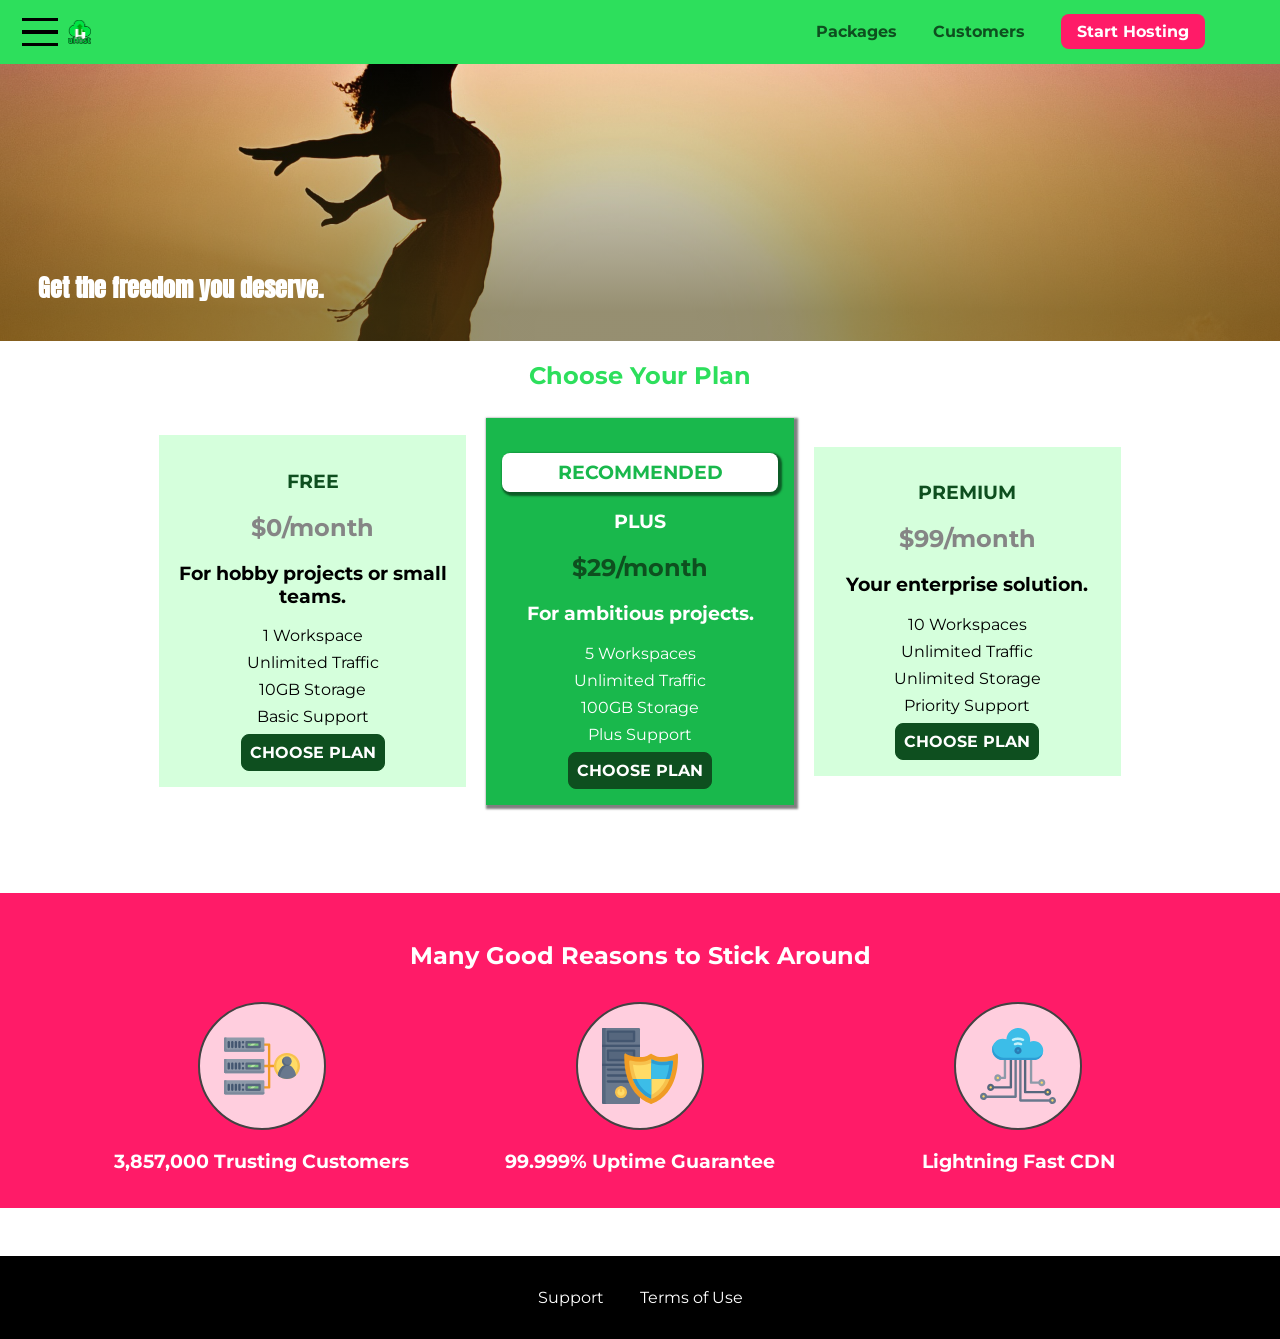
<file: 09-working-with-js-and-css/index.html>
<!DOCTYPE html>
<html lang="en">
  <head>
    <meta charset="UTF-8" />
    <meta http-equiv="X-UA-Compatible" content="ie=edge" />
    <title>uHost</title>
    <link rel="shortcut icon" href="favicon.png" />
    <link
      href="https://fonts.googleapis.com/css?family=Anton"
      rel="stylesheet"
    />
    <link
      href="https://fonts.googleapis.com/css?family=Montserrat:400,700"
      rel="stylesheet"
    />
    <link rel="stylesheet" href="shared.css" />
    <link rel="stylesheet" href="main.css" />
  </head>

  <body>
    <div class="backdrop"></div>
    <div class="modal">
      <h1 class="modal__title">Do you want to continue?</h1>
      <div class="modal__actions">
        <a href="start-hosting/index.html" class="modal__action">Yes!</a>
        <button class="modal__action modal__action--negative" type="button">
          No!
        </button>
      </div>
    </div>

    <header class="main-header">
      <div>
        <button class="toggle-button">
          <span class="toggle-button__bar"></span>
          <span class="toggle-button__bar"></span>
          <span class="toggle-button__bar"></span>
        </button>
        <a href="index.html" class="main-header__brand">
          <img
            src="images/uhost-icon.png"
            alt="uHost - Your favorite hosting company"
          />
        </a>
      </div>
      <nav class="main-nav">
        <ul class="main-nav__items">
          <li class="main-nav__item">
            <a href="packages/index.html">Packages</a>
          </li>
          <li class="main-nav__item">
            <a href="customers/index.html">Customers</a>
          </li>
          <li class="main-nav__item main-nav__item--cta">
            <a href="start-hosting/index.html">Start Hosting</a>
          </li>
        </ul>
      </nav>
    </header>
    <nav class="mobile-nav">
      <ul class="mobile-nav__items">
        <li class="mobile-nav__item">
          <a href="packages/index.html">Packages</a>
        </li>
        <li class="mobile-nav__item">
          <a href="customers/index.html">Customers</a>
        </li>
        <li class="mobile-nav__item mobile-nav__item--cta">
          <a href="start-hosting/index.html">Start Hosting</a>
        </li>
      </ul>
    </nav>
    <main>
      <section id="product-overview">
        <h1>Get the freedom you deserve.</h1>
      </section>
      <section id="plans">
        <h1 class="section-title">Choose Your Plan</h1>
        <div class="plan__list">
          <article class="plan">
            <h1 class="plan__title">FREE</h1>
            <h2 class="plan__price">$0/month</h2>
            <h3>For hobby projects or small teams.</h3>
            <ul class="plan__features">
              <li class="plan__feature">1 Workspace</li>
              <li class="plan__feature">Unlimited Traffic</li>
              <li class="plan__feature">10GB Storage</li>
              <li class="plan__feature">Basic Support</li>
            </ul>
            <div>
              <button class="button">CHOOSE PLAN</button>
            </div>
          </article>
          <article class="plan plan--highlighted">
            <h1 class="plan__annotation">RECOMMENDED</h1>
            <h1 class="plan__title">PLUS</h1>
            <h2 class="plan__price">$29/month</h2>
            <h3>For ambitious projects.</h3>
            <ul class="plan__features">
              <li class="plan__feature">5 Workspaces</li>
              <li class="plan__feature">Unlimited Traffic</li>
              <li class="plan__feature">100GB Storage</li>
              <li class="plan__feature">Plus Support</li>
            </ul>
            <div>
              <button class="button">CHOOSE PLAN</button>
            </div>
          </article>
          <article class="plan">
            <h1 class="plan__title">PREMIUM</h1>
            <h2 class="plan__price">$99/month</h2>
            <h3>Your enterprise solution.</h3>
            <ul class="plan__features">
              <li class="plan__feature">10 Workspaces</li>
              <li class="plan__feature">Unlimited Traffic</li>
              <li class="plan__feature">Unlimited Storage</li>
              <li class="plan__feature">Priority Support</li>
            </ul>
            <div>
              <button class="button">CHOOSE PLAN</button>
            </div>
          </article>
        </div>
      </section>
      <section id="key-features">
        <h1 class="section-title">Many Good Reasons to Stick Around</h1>
        <ul class="key-feature__list">
          <li class="key-feature">
            <div class="key-feature__image">
              <svg viewBox="0 0 512 512">
                <path
                  style="fill: #f09b24"
                  d="M344,248h-32V112c0-4.418-3.582-8-8-8h-40c-4.418,0-8,3.582-8,8s3.582,8,8,8h32v128h-32  c-4.418,0-8,3.582-8,8s3.582,8,8,8h32v128h-32c-4.418,0-8,3.582-8,8s3.582,8,8,8h40c4.418,0,8-3.582,8-8V264h32c4.418,0,8-3.582,8-8  S348.418,248,344,248z"
                />
                <path
                  style="fill: #8e9aa9"
                  d="M264,64H8c-4.418,0-8,3.582-8,8v80c0,4.418,3.582,8,8,8h256c4.418,0,8-3.582,8-8V72  C272,67.582,268.418,64,264,64z"
                />
                <path
                  style="fill: #7c899b"
                  d="M24,144c-4.418,0-8-3.582-8-8V64H8c-4.418,0-8,3.582-8,8v80c0,4.418,3.582,8,8,8h256  c4.418,0,8-3.582,8-8v-8H24z"
                />
                <rect
                  x="152"
                  y="96"
                  style="fill: #b8e3a8"
                  width="88"
                  height="32"
                />
                <g>
                  <polygon
                    style="fill: #7ec97d"
                    points="152,96 152,128 166,128 198,96  "
                  />
                  <polygon
                    style="fill: #7ec97d"
                    points="220,96 188,128 240,128 240,96  "
                  />
                </g>
                <path
                  style="fill: #56677e"
                  d="M240,136h-88c-4.418,0-8-3.582-8-8V96c0-4.418,3.582-8,8-8h88c4.418,0,8,3.582,8,8v32  C248,132.418,244.418,136,240,136z M160,120h72v-16h-72V120z"
                />
                <g>
                  <path
                    style="fill: #435670"
                    d="M32,136c-4.418,0-8-3.582-8-8V96c0-4.418,3.582-8,8-8s8,3.582,8,8v32C40,132.418,36.418,136,32,136z   "
                  />
                  <path
                    style="fill: #435670"
                    d="M56,136c-4.418,0-8-3.582-8-8V96c0-4.418,3.582-8,8-8s8,3.582,8,8v32C64,132.418,60.418,136,56,136z   "
                  />
                  <path
                    style="fill: #435670"
                    d="M80,136c-4.418,0-8-3.582-8-8V96c0-4.418,3.582-8,8-8s8,3.582,8,8v32C88,132.418,84.418,136,80,136z   "
                  />
                  <path
                    style="fill: #435670"
                    d="M104,136c-4.418,0-8-3.582-8-8V96c0-4.418,3.582-8,8-8s8,3.582,8,8v32   C112,132.418,108.418,136,104,136z"
                  />
                  <path
                    style="fill: #435670"
                    d="M128,105c-4.418,0-8-3.582-8-8v-1c0-4.418,3.582-8,8-8s8,3.582,8,8v1   C136,101.418,132.418,105,128,105z"
                  />
                  <path
                    style="fill: #435670"
                    d="M128,136c-4.418,0-8-3.582-8-8v-1c0-4.418,3.582-8,8-8s8,3.582,8,8v1   C136,132.418,132.418,136,128,136z"
                  />
                </g>
                <path
                  style="fill: #8e9aa9"
                  d="M264,208H8c-4.418,0-8,3.582-8,8v80c0,4.418,3.582,8,8,8h256c4.418,0,8-3.582,8-8v-80  C272,211.582,268.418,208,264,208z"
                />
                <path
                  style="fill: #7c899b"
                  d="M24,288c-4.418,0-8-3.582-8-8v-72H8c-4.418,0-8,3.582-8,8v80c0,4.418,3.582,8,8,8h256  c4.418,0,8-3.582,8-8v-8H24z"
                />
                <rect
                  x="152"
                  y="240"
                  style="fill: #b8e3a8"
                  width="88"
                  height="32"
                />
                <g>
                  <polygon
                    style="fill: #7ec97d"
                    points="152,240 152,272 166,272 198,240  "
                  />
                  <polygon
                    style="fill: #7ec97d"
                    points="220,240 188,272 240,272 240,240  "
                  />
                </g>
                <path
                  style="fill: #56677e"
                  d="M240,280h-88c-4.418,0-8-3.582-8-8v-32c0-4.418,3.582-8,8-8h88c4.418,0,8,3.582,8,8v32  C248,276.418,244.418,280,240,280z M160,264h72v-16h-72V264z"
                />
                <g>
                  <path
                    style="fill: #435670"
                    d="M32,280c-4.418,0-8-3.582-8-8v-32c0-4.418,3.582-8,8-8s8,3.582,8,8v32C40,276.418,36.418,280,32,280   z"
                  />
                  <path
                    style="fill: #435670"
                    d="M56,280c-4.418,0-8-3.582-8-8v-32c0-4.418,3.582-8,8-8s8,3.582,8,8v32C64,276.418,60.418,280,56,280   z"
                  />
                  <path
                    style="fill: #435670"
                    d="M80,280c-4.418,0-8-3.582-8-8v-32c0-4.418,3.582-8,8-8s8,3.582,8,8v32C88,276.418,84.418,280,80,280   z"
                  />
                  <path
                    style="fill: #435670"
                    d="M104,280c-4.418,0-8-3.582-8-8v-32c0-4.418,3.582-8,8-8s8,3.582,8,8v32   C112,276.418,108.418,280,104,280z"
                  />
                  <path
                    style="fill: #435670"
                    d="M128,249c-4.418,0-8-3.582-8-8v-1c0-4.418,3.582-8,8-8s8,3.582,8,8v1   C136,245.418,132.418,249,128,249z"
                  />
                  <path
                    style="fill: #435670"
                    d="M128,280c-4.418,0-8-3.582-8-8v-1c0-4.418,3.582-8,8-8s8,3.582,8,8v1   C136,276.418,132.418,280,128,280z"
                  />
                </g>
                <path
                  style="fill: #8e9aa9"
                  d="M264,352H8c-4.418,0-8,3.582-8,8v80c0,4.418,3.582,8,8,8h256c4.418,0,8-3.582,8-8v-80  C272,355.582,268.418,352,264,352z"
                />
                <path
                  style="fill: #7c899b"
                  d="M24,432c-4.418,0-8-3.582-8-8v-72H8c-4.418,0-8,3.582-8,8v80c0,4.418,3.582,8,8,8h256  c4.418,0,8-3.582,8-8v-8H24z"
                />
                <rect
                  x="152"
                  y="384"
                  style="fill: #b8e3a8"
                  width="88"
                  height="32"
                />
                <g>
                  <polygon
                    style="fill: #7ec97d"
                    points="152,384 152,416 166,416 198,384  "
                  />
                  <polygon
                    style="fill: #7ec97d"
                    points="220,384 188,416 240,416 240,384  "
                  />
                </g>
                <path
                  style="fill: #56677e"
                  d="M240,424h-88c-4.418,0-8-3.582-8-8v-32c0-4.418,3.582-8,8-8h88c4.418,0,8,3.582,8,8v32  C248,420.418,244.418,424,240,424z M160,408h72v-16h-72V408z"
                />
                <g>
                  <path
                    style="fill: #435670"
                    d="M32,424c-4.418,0-8-3.582-8-8v-32c0-4.418,3.582-8,8-8s8,3.582,8,8v32C40,420.418,36.418,424,32,424   z"
                  />
                  <path
                    style="fill: #435670"
                    d="M56,424c-4.418,0-8-3.582-8-8v-32c0-4.418,3.582-8,8-8s8,3.582,8,8v32C64,420.418,60.418,424,56,424   z"
                  />
                  <path
                    style="fill: #435670"
                    d="M80,424c-4.418,0-8-3.582-8-8v-32c0-4.418,3.582-8,8-8s8,3.582,8,8v32C88,420.418,84.418,424,80,424   z"
                  />
                  <path
                    style="fill: #435670"
                    d="M104,424c-4.418,0-8-3.582-8-8v-32c0-4.418,3.582-8,8-8s8,3.582,8,8v32   C112,420.418,108.418,424,104,424z"
                  />
                  <path
                    style="fill: #435670"
                    d="M128,393c-4.418,0-8-3.582-8-8v-1c0-4.418,3.582-8,8-8s8,3.582,8,8v1   C136,389.418,132.418,393,128,393z"
                  />
                  <path
                    style="fill: #435670"
                    d="M128,424c-4.418,0-8-3.582-8-8v-1c0-4.418,3.582-8,8-8s8,3.582,8,8v1   C136,420.418,132.418,424,128,424z"
                  />
                </g>
                <path
                  style="fill: #f7c14d"
                  d="M424,168c-48.523,0-88,39.477-88,88s39.477,88,88,88s88-39.477,88-88S472.523,168,424,168z"
                />
                <path
                  style="fill: #ffdb66"
                  d="M424,184c-39.701,0-72,32.299-72,72s32.299,72,72,72s72-32.299,72-72S463.701,184,424,184z"
                />
                <path
                  style="fill: #69788d"
                  d="M484.893,314.16C476.393,274.588,451.922,248,424,248s-52.393,26.588-60.893,66.16  c-0.605,2.82,0.354,5.749,2.511,7.664C381.731,336.124,402.465,344,424,344s42.269-7.876,58.381-22.176  C484.539,319.909,485.498,316.98,484.893,314.16z"
                />
                <path
                  style="fill: #56677e"
                  d="M434.053,249.171C430.768,248.403,427.411,248,424,248c-27.922,0-52.393,26.588-60.893,66.16  c-0.605,2.82,0.354,5.749,2.511,7.664c3.383,3.002,6.979,5.703,10.734,8.125C384.904,286.243,407.373,255.378,434.053,249.171z"
                />
                <path
                  style="fill: #69788d"
                  d="M424,192c-17.645,0-32,14.355-32,32s14.355,32,32,32s32-14.355,32-32S441.645,192,424,192z"
                />
                <path
                  style="fill: #56677e"
                  d="M432,248c-17.645,0-32-14.355-32-32c0-6.783,2.128-13.076,5.742-18.258  C397.444,203.53,392,213.138,392,224c0,17.645,14.355,32,32,32c10.862,0,20.471-5.444,26.258-13.742  C445.076,245.872,438.783,248,432,248z"
                />
              </svg>
            </div>
            <p class="key-feature__description">3,857,000 Trusting Customers</p>
          </li>
          <li class="key-feature">
            <div class="key-feature__image">
              <svg viewBox="0 0 512 512">
                <path
                  style="fill: #69788d"
                  d="M248,0H8C3.582,0,0,3.582,0,8v496c0,4.418,3.582,8,8,8h240c4.418,0,8-3.582,8-8V8  C256,3.582,252.418,0,248,0z"
                />
                <path
                  style="fill: #56677e"
                  d="M24,504V8c0-4.418,3.582-8,8-8H8C3.582,0,0,3.582,0,8v496c0,4.418,3.582,8,8,8h24  C27.582,512,24,508.418,24,504z"
                />
                <g>
                  <rect
                    x="0"
                    y="112"
                    style="fill: #435670"
                    width="256"
                    height="16"
                  />
                  <rect
                    x="0"
                    y="240"
                    style="fill: #435670"
                    width="256"
                    height="16"
                  />
                </g>
                <path
                  style="fill: #f7c14d"
                  d="M128,392c-22.056,0-40,17.944-40,40s17.944,40,40,40s40-17.944,40-40S150.056,392,128,392z"
                />
                <path
                  style="fill: #ffdb66"
                  d="M128,408c-13.233,0-24,10.767-24,24s10.767,24,24,24s24-10.767,24-24S141.233,408,128,408z"
                />
                <path
                  style="fill: #f7c14d"
                  d="M128,392c-2.739,0-5.414,0.278-8,0.805V424c0,4.418,3.582,8,8,8c4.418,0,8-3.582,8-8v-31.195  C133.414,392.278,130.739,392,128,392z"
                />
                <g>
                  <path
                    style="fill: #435670"
                    d="M216,288H40c-4.418,0-8-3.582-8-8s3.582-8,8-8h176c4.418,0,8,3.582,8,8S220.418,288,216,288z"
                  />
                  <path
                    style="fill: #435670"
                    d="M216,328H40c-4.418,0-8-3.582-8-8s3.582-8,8-8h176c4.418,0,8,3.582,8,8S220.418,328,216,328z"
                  />
                  <path
                    style="fill: #435670"
                    d="M216,368H40c-4.418,0-8-3.582-8-8s3.582-8,8-8h176c4.418,0,8,3.582,8,8S220.418,368,216,368z"
                  />
                  <path
                    style="fill: #435670"
                    d="M216,16H40c-4.418,0-8,3.582-8,8v64c0,4.418,3.582,8,8,8h176c4.418,0,8-3.582,8-8V24   C224,19.582,220.418,16,216,16z"
                  />
                </g>
                <rect
                  x="48"
                  y="32"
                  style="fill: #56677e"
                  width="160"
                  height="48"
                />
                <path
                  style="fill: #435670"
                  d="M216,144H40c-4.418,0-8,3.582-8,8v64c0,4.418,3.582,8,8,8h176c4.418,0,8-3.582,8-8v-64  C224,147.582,220.418,144,216,144z"
                />
                <rect
                  x="48"
                  y="160"
                  style="fill: #56677e"
                  width="160"
                  height="48"
                />
                <path
                  style="fill: #f09b24"
                  d="M511.747,180.237c-0.194-6.537-8.107-10.107-13.135-5.894c-5.6,4.693-42.904,21.282-98.514,21.282  c-33.45,0-64.625-20.999-64.929-21.206c-2.9-1.991-6.764-1.85-9.512,0.346c-2.677,2.135-27.201,20.86-63.793,20.86  c-55.607,0-92.914-16.589-98.515-21.282c-5.028-4.211-12.941-0.645-13.135,5.894c-1.634,54.834,4.655,105.941,18.693,151.903  c12.096,39.604,29.759,74.047,52.497,102.373c27.538,34.304,62.743,59.882,104.66,76.045c3.069,1.918,6.757,1.921,9.83,0  c41.917-16.163,77.122-41.741,104.66-76.045c22.738-28.326,40.401-62.77,52.497-102.373  C507.092,286.179,513.381,235.071,511.747,180.237z"
                />
                <path
                  style="fill: #f7c14d"
                  d="M476.21,221.226c-1.953-1.631-4.568-2.235-7.036-1.628c-21.686,5.327-44.926,8.028-69.075,8.028  c-25.926,0-49.633-8.975-64.955-16.504c-2.307-1.134-5.016-1.091-7.284,0.116c-14.059,7.477-36.919,16.388-65.994,16.388  c-24.153,0-47.394-2.701-69.075-8.028c-5.155-1.268-10.221,2.966-9.894,8.261c2.077,33.693,7.668,65.635,16.616,94.935  c22.774,74.565,66.139,126.334,128.888,153.868c2.032,0.891,4.397,0.891,6.43,0c61.777-27.107,104.716-78.876,127.62-153.868  c8.948-29.3,14.539-61.241,16.616-94.935C479.224,225.319,478.163,222.856,476.21,221.226z"
                />
                <path
                  style="fill: #ffdb66"
                  d="M331.609,451.727c-52.604-25.289-89.304-70.987-109.144-135.944  c-6.532-21.39-11.162-44.336-13.82-68.447c17.133,2.852,34.952,4.291,53.22,4.291c29.394,0,53.376-7.793,69.978-15.561  c17.44,7.736,41.656,15.561,68.256,15.561c18.267,0,36.085-1.439,53.219-4.291c-2.659,24.112-7.288,47.06-13.82,68.448  C419.545,381.108,383.27,426.805,331.609,451.727z"
                />
                <g>
                  <path
                    style="fill: #2c9dd4"
                    d="M479.066,227.858c0.157-2.539-0.903-5.002-2.856-6.633s-4.568-2.235-7.036-1.628   c-21.686,5.327-44.926,8.028-69.075,8.028c-25.926,0-49.633-8.975-64.955-16.504c-1.057-0.52-2.2-0.78-3.345-0.806l-0.072,133.351   h123.601c2.556-6.746,4.933-13.702,7.123-20.874C471.398,293.493,476.989,261.552,479.066,227.858z"
                  />
                  <path
                    style="fill: #2c9dd4"
                    d="M206.658,343.667c24.153,63.42,65.028,108.108,121.743,132.995c1.031,0.452,2.147,0.673,3.263,0.666   l0.063-133.661H206.658z"
                  />
                </g>
                <g>
                  <path
                    style="fill: #3cbde8"
                    d="M439.497,315.783c6.532-21.389,11.161-44.336,13.82-68.448c-17.134,2.852-34.952,4.291-53.219,4.291   c-26.6,0-50.815-7.824-68.256-15.561l-0.116,107.601h97.758C433.179,334.807,436.524,325.518,439.497,315.783z"
                  />
                  <path
                    style="fill: #3cbde8"
                    d="M232.523,343.667c21.144,50.298,54.363,86.56,99.087,108.06l0.117-108.06H232.523z"
                  />
                </g>
              </svg>
            </div>
            <p class="key-feature__description">99.999% Uptime Guarantee</p>
          </li>
          <li class="key-feature">
            <div class="key-feature__image">
              <svg viewBox="0 0 512 512">
                <path
                  style="fill: #8e9aa9"
                  d="M168,200c-4.418,0-8,3.582-8,8v120h-17.376c-3.302-9.311-12.194-16-22.624-16  c-13.234,0-24,10.767-24,24s10.766,24,24,24c10.429,0,19.321-6.689,22.624-16H168c4.418,0,8-3.582,8-8V208  C176,203.582,172.418,200,168,200z"
                />
                <path
                  style="fill: #ffdb66"
                  d="M120,328c-4.411,0-8,3.589-8,8s3.589,8,8,8s8-3.589,8-8S124.411,328,120,328z"
                />
                <path
                  style="fill: #56677e"
                  d="M208,200c-4.418,0-8,3.582-8,8v184H94.624C91.322,382.689,82.43,376,72,376  c-13.234,0-24,10.767-24,24s10.766,24,24,24c10.429,0,19.321-6.689,22.624-16H208c4.418,0,8-3.582,8-8V208  C216,203.582,212.418,200,208,200z"
                />
                <path
                  style="fill: #ffdb66"
                  d="M72,392c-4.411,0-8,3.589-8,8s3.589,8,8,8s8-3.589,8-8S76.411,392,72,392z"
                />
                <path
                  style="fill: #69788d"
                  d="M240,208c-4.418,0-8,3.582-8,8v239H47.24c-2.671-10.34-12.078-18-23.24-18c-13.234,0-24,10.767-24,24  s10.766,24,24,24c9.666,0,18.009-5.747,21.809-14H240c4.418,0,8-3.582,8-8V216C248,211.582,244.418,208,240,208z"
                />
                <path
                  style="fill: #ffdb66"
                  d="M24,453c-4.411,0-8,3.589-8,8s3.589,8,8,8s8-3.589,8-8S28.411,453,24,453z"
                />
                <path
                  style="fill: #69788d"
                  d="M488,464c-10.429,0-19.321,6.689-22.624,16H280V208c0-4.418-3.582-8-8-8s-8,3.582-8,8v280  c0,4.418,3.582,8,8,8h193.376c3.302,9.311,12.194,16,22.624,16c13.234,0,24-10.767,24-24S501.234,464,488,464z"
                />
                <path
                  style="fill: #ffdb66"
                  d="M488,480c-4.411,0-8,3.589-8,8s3.589,8,8,8s8-3.589,8-8S492.411,480,488,480z"
                />
                <path
                  style="fill: #56677e"
                  d="M456,408c-10.429,0-19.321,6.689-22.624,16H312V208c0-4.418-3.582-8-8-8s-8,3.582-8,8v224  c0,4.418,3.582,8,8,8h129.376c3.302,9.311,12.194,16,22.624,16c13.234,0,24-10.767,24-24S469.234,408,456,408z"
                />
                <path
                  style="fill: #ffdb66"
                  d="M456,424c-4.411,0-8,3.589-8,8s3.589,8,8,8s8-3.589,8-8S460.411,424,456,424z"
                />
                <path
                  style="fill: #8e9aa9"
                  d="M416,344c-10.429,0-19.321,6.689-22.624,16H352V208c0-4.418-3.582-8-8-8s-8,3.582-8,8v160  c0,4.418,3.582,8,8,8h49.376c3.302,9.311,12.194,16,22.624,16c13.234,0,24-10.767,24-24S429.234,344,416,344z"
                />
                <path
                  style="fill: #ffdb66"
                  d="M416,360c-4.411,0-8,3.589-8,8s3.589,8,8,8s8-3.589,8-8S420.411,360,416,360z"
                />
                <path
                  style="fill: #3cbde8"
                  d="M362,88c-8.741,0-17.231,1.751-25.06,5.085C337.646,88.797,338,84.43,338,80  c0-44.112-35.888-80-80-80c-42.823,0-77.895,33.816-79.909,76.149C170.393,73.415,162.244,72,154,72c-39.701,0-72,32.299-72,72  s32.299,72,72,72h208c35.29,0,64-28.71,64-64S397.29,88,362,88z"
                />
                <path
                  style="fill: #2c9dd4"
                  d="M368,200H160c-39.701,0-72-32.299-72-72c0-5.863,0.721-11.559,2.05-17.019  C84.918,120.88,82,132.102,82,144c0,39.701,32.299,72,72,72h208c30.389,0,55.88-21.296,62.379-49.743  C413.565,186.327,392.352,200,368,200z"
                />
                <path
                  style="fill: #2a7db5"
                  d="M256,128c-13.234,0-24,10.767-24,24s10.766,24,24,24c13.233,0,24-10.767,24-24S269.233,128,256,128z"
                />
                <path
                  style="fill: #2c9dd4"
                  d="M256,144c-4.411,0-8,3.589-8,8s3.589,8,8,8c4.411,0,8-3.589,8-8S260.411,144,256,144z"
                />
                <g>
                  <path
                    style="fill: #c5f1fa"
                    d="M221.755,87.695c-2.994,0-5.864-1.688-7.233-4.572c-1.894-3.991-0.194-8.763,3.798-10.657   C230.157,66.849,242.834,64,256,64c13.166,0,25.844,2.849,37.68,8.466c3.992,1.895,5.692,6.666,3.798,10.657   s-6.666,5.692-10.657,3.798C277.144,82.328,266.774,80,256,80c-10.774,0-21.144,2.328-30.821,6.921   C224.072,87.446,222.904,87.695,221.755,87.695z"
                  />
                  <path
                    style="fill: #c5f1fa"
                    d="M276.545,116.618c-1.148,0-2.316-0.249-3.424-0.774C267.745,113.293,261.985,112,256,112   c-5.985,0-11.745,1.293-17.121,3.844c-3.991,1.895-8.763,0.192-10.657-3.798c-1.894-3.992-0.193-8.764,3.798-10.657   C239.557,97.813,247.625,96,256,96c8.376,0,16.444,1.813,23.98,5.389c3.991,1.894,5.692,6.665,3.798,10.657   C282.41,114.93,279.539,116.618,276.545,116.618z"
                  />
                </g>
              </svg>
            </div>
            <p class="key-feature__description">Lightning Fast CDN</p>
          </li>
        </ul>
      </section>
    </main>
    <footer class="main-footer">
      <nav>
        <ul class="main-footer__links">
          <li class="main-footer__link">
            <a href="#">Support</a>
          </li>
          <li class="main-footer__link">
            <a href="#">Terms of Use</a>
          </li>
        </ul>
      </nav>
    </footer>
    <script src="shared.js"></script>
  </body>
</html>
</file>
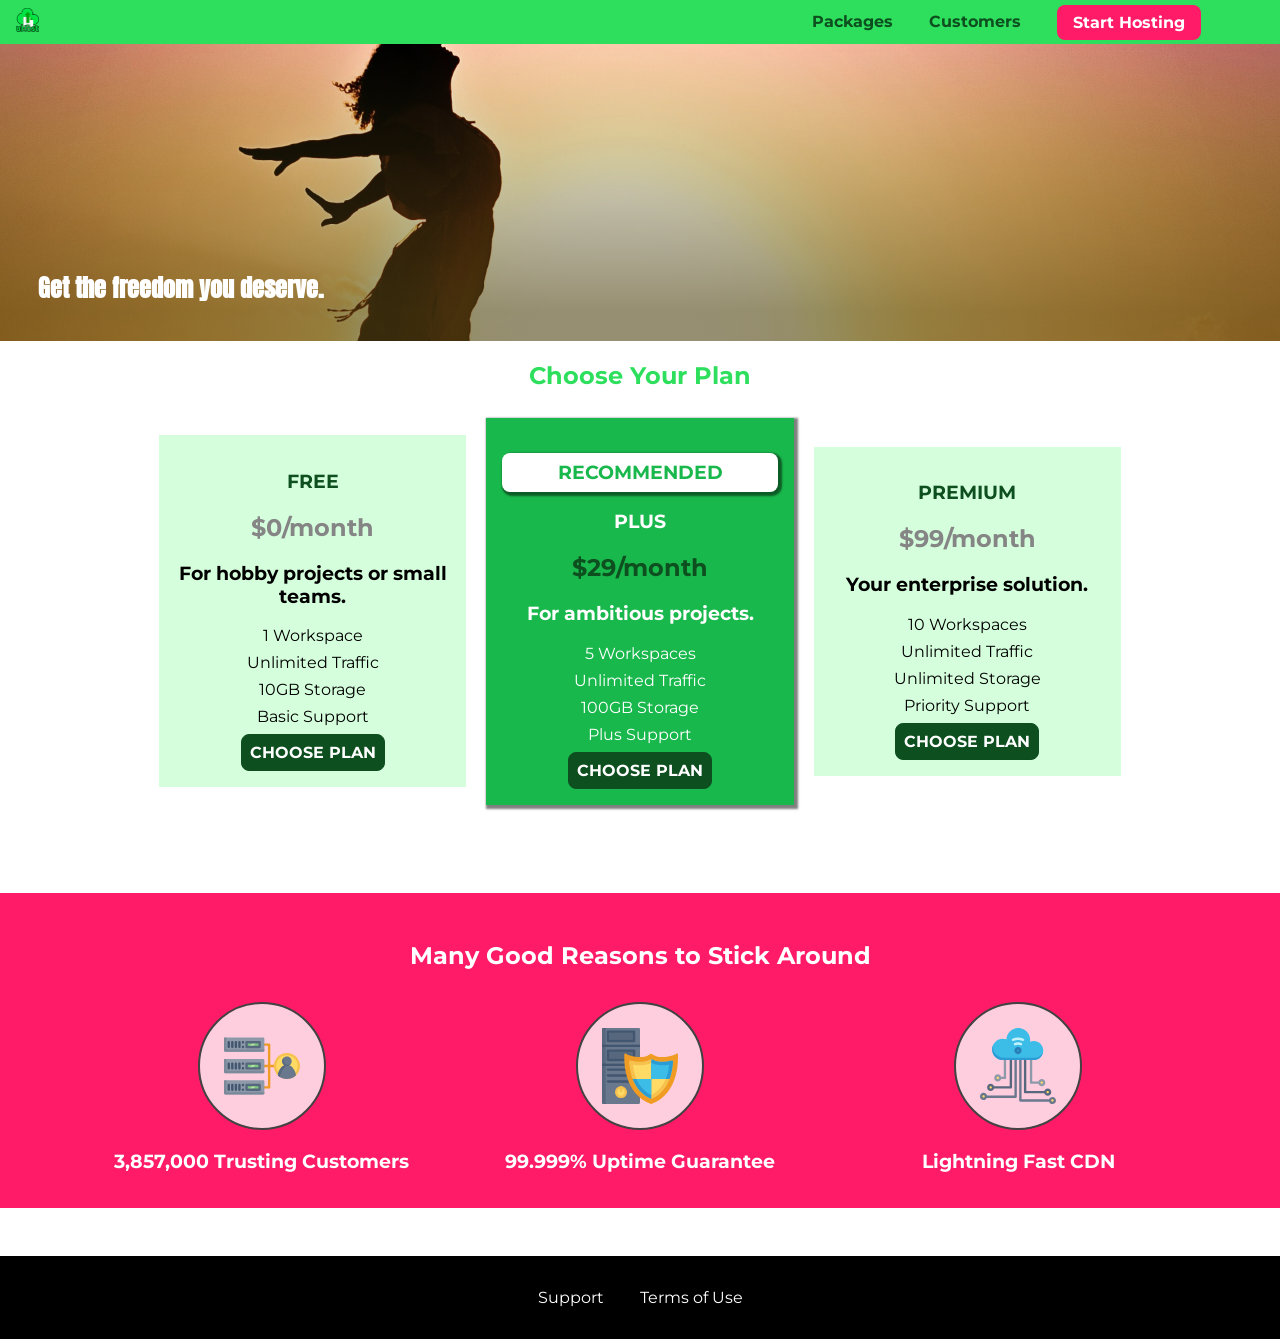
<file: css-and-js-01-adding-a-modal-starting-code/index.html>
<!DOCTYPE html>
<html lang="en">
  <head>
    <meta charset="UTF-8" />
    <meta http-equiv="X-UA-Compatible" content="ie=edge" />
    <title>uHost</title>
    <link rel="shortcut icon" href="favicon.png" />
    <link
      href="https://fonts.googleapis.com/css?family=Anton"
      rel="stylesheet"
    />
    <link
      href="https://fonts.googleapis.com/css?family=Montserrat:400,700"
      rel="stylesheet"
    />
    <link rel="stylesheet" href="shared.css" />
    <link rel="stylesheet" href="main.css" />
  </head>

  <body>
    <div class="backdrop"></div>
    <div class="modal">
      <h1 class="modal__title">Do you want to continue?</h1>
      <div class="modal__actions">
        <a href="start-hosting/index.html" class="modal__action">Yes!</a>
        <button class="modal__action modal__action--negative" type="button">
          No!
        </button>
      </div>
    </div>

    <header class="main-header">
      <div>
        <a href="index.html" class="main-header__brand">
          <img
            src="images/uhost-icon.png"
            alt="uHost - Your favorite hosting company"
          />
        </a>
      </div>
      <nav class="main-nav">
        <ul class="main-nav__items">
          <li class="main-nav__item">
            <a href="packages/index.html">Packages</a>
          </li>
          <li class="main-nav__item">
            <a href="customers/index.html">Customers</a>
          </li>
          <li class="main-nav__item main-nav__item--cta">
            <a href="start-hosting/index.html">Start Hosting</a>
          </li>
        </ul>
      </nav>
    </header>
    <main>
      <section id="product-overview">
        <h1>Get the freedom you deserve.</h1>
      </section>
      <section id="plans">
        <h1 class="section-title">Choose Your Plan</h1>
        <div class="plan__list">
          <article class="plan">
            <h1 class="plan__title">FREE</h1>
            <h2 class="plan__price">$0/month</h2>
            <h3>For hobby projects or small teams.</h3>
            <ul class="plan__features">
              <li class="plan__feature">1 Workspace</li>
              <li class="plan__feature">Unlimited Traffic</li>
              <li class="plan__feature">10GB Storage</li>
              <li class="plan__feature">Basic Support</li>
            </ul>
            <div>
              <button class="button">CHOOSE PLAN</button>
            </div>
          </article>
          <article class="plan plan--highlighted">
            <h1 class="plan__annotation">RECOMMENDED</h1>
            <h1 class="plan__title">PLUS</h1>
            <h2 class="plan__price">$29/month</h2>
            <h3>For ambitious projects.</h3>
            <ul class="plan__features">
              <li class="plan__feature">5 Workspaces</li>
              <li class="plan__feature">Unlimited Traffic</li>
              <li class="plan__feature">100GB Storage</li>
              <li class="plan__feature">Plus Support</li>
            </ul>
            <div>
              <button class="button">CHOOSE PLAN</button>
            </div>
          </article>
          <article class="plan">
            <h1 class="plan__title">PREMIUM</h1>
            <h2 class="plan__price">$99/month</h2>
            <h3>Your enterprise solution.</h3>
            <ul class="plan__features">
              <li class="plan__feature">10 Workspaces</li>
              <li class="plan__feature">Unlimited Traffic</li>
              <li class="plan__feature">Unlimited Storage</li>
              <li class="plan__feature">Priority Support</li>
            </ul>
            <div>
              <button class="button">CHOOSE PLAN</button>
            </div>
          </article>
        </div>
      </section>
      <section id="key-features">
        <h1 class="section-title">Many Good Reasons to Stick Around</h1>
        <ul class="key-feature__list">
          <li class="key-feature">
            <div class="key-feature__image">
              <svg viewBox="0 0 512 512">
                <path
                  style="fill: #f09b24"
                  d="M344,248h-32V112c0-4.418-3.582-8-8-8h-40c-4.418,0-8,3.582-8,8s3.582,8,8,8h32v128h-32  c-4.418,0-8,3.582-8,8s3.582,8,8,8h32v128h-32c-4.418,0-8,3.582-8,8s3.582,8,8,8h40c4.418,0,8-3.582,8-8V264h32c4.418,0,8-3.582,8-8  S348.418,248,344,248z"
                />
                <path
                  style="fill: #8e9aa9"
                  d="M264,64H8c-4.418,0-8,3.582-8,8v80c0,4.418,3.582,8,8,8h256c4.418,0,8-3.582,8-8V72  C272,67.582,268.418,64,264,64z"
                />
                <path
                  style="fill: #7c899b"
                  d="M24,144c-4.418,0-8-3.582-8-8V64H8c-4.418,0-8,3.582-8,8v80c0,4.418,3.582,8,8,8h256  c4.418,0,8-3.582,8-8v-8H24z"
                />
                <rect
                  x="152"
                  y="96"
                  style="fill: #b8e3a8"
                  width="88"
                  height="32"
                />
                <g>
                  <polygon
                    style="fill: #7ec97d"
                    points="152,96 152,128 166,128 198,96  "
                  />
                  <polygon
                    style="fill: #7ec97d"
                    points="220,96 188,128 240,128 240,96  "
                  />
                </g>
                <path
                  style="fill: #56677e"
                  d="M240,136h-88c-4.418,0-8-3.582-8-8V96c0-4.418,3.582-8,8-8h88c4.418,0,8,3.582,8,8v32  C248,132.418,244.418,136,240,136z M160,120h72v-16h-72V120z"
                />
                <g>
                  <path
                    style="fill: #435670"
                    d="M32,136c-4.418,0-8-3.582-8-8V96c0-4.418,3.582-8,8-8s8,3.582,8,8v32C40,132.418,36.418,136,32,136z   "
                  />
                  <path
                    style="fill: #435670"
                    d="M56,136c-4.418,0-8-3.582-8-8V96c0-4.418,3.582-8,8-8s8,3.582,8,8v32C64,132.418,60.418,136,56,136z   "
                  />
                  <path
                    style="fill: #435670"
                    d="M80,136c-4.418,0-8-3.582-8-8V96c0-4.418,3.582-8,8-8s8,3.582,8,8v32C88,132.418,84.418,136,80,136z   "
                  />
                  <path
                    style="fill: #435670"
                    d="M104,136c-4.418,0-8-3.582-8-8V96c0-4.418,3.582-8,8-8s8,3.582,8,8v32   C112,132.418,108.418,136,104,136z"
                  />
                  <path
                    style="fill: #435670"
                    d="M128,105c-4.418,0-8-3.582-8-8v-1c0-4.418,3.582-8,8-8s8,3.582,8,8v1   C136,101.418,132.418,105,128,105z"
                  />
                  <path
                    style="fill: #435670"
                    d="M128,136c-4.418,0-8-3.582-8-8v-1c0-4.418,3.582-8,8-8s8,3.582,8,8v1   C136,132.418,132.418,136,128,136z"
                  />
                </g>
                <path
                  style="fill: #8e9aa9"
                  d="M264,208H8c-4.418,0-8,3.582-8,8v80c0,4.418,3.582,8,8,8h256c4.418,0,8-3.582,8-8v-80  C272,211.582,268.418,208,264,208z"
                />
                <path
                  style="fill: #7c899b"
                  d="M24,288c-4.418,0-8-3.582-8-8v-72H8c-4.418,0-8,3.582-8,8v80c0,4.418,3.582,8,8,8h256  c4.418,0,8-3.582,8-8v-8H24z"
                />
                <rect
                  x="152"
                  y="240"
                  style="fill: #b8e3a8"
                  width="88"
                  height="32"
                />
                <g>
                  <polygon
                    style="fill: #7ec97d"
                    points="152,240 152,272 166,272 198,240  "
                  />
                  <polygon
                    style="fill: #7ec97d"
                    points="220,240 188,272 240,272 240,240  "
                  />
                </g>
                <path
                  style="fill: #56677e"
                  d="M240,280h-88c-4.418,0-8-3.582-8-8v-32c0-4.418,3.582-8,8-8h88c4.418,0,8,3.582,8,8v32  C248,276.418,244.418,280,240,280z M160,264h72v-16h-72V264z"
                />
                <g>
                  <path
                    style="fill: #435670"
                    d="M32,280c-4.418,0-8-3.582-8-8v-32c0-4.418,3.582-8,8-8s8,3.582,8,8v32C40,276.418,36.418,280,32,280   z"
                  />
                  <path
                    style="fill: #435670"
                    d="M56,280c-4.418,0-8-3.582-8-8v-32c0-4.418,3.582-8,8-8s8,3.582,8,8v32C64,276.418,60.418,280,56,280   z"
                  />
                  <path
                    style="fill: #435670"
                    d="M80,280c-4.418,0-8-3.582-8-8v-32c0-4.418,3.582-8,8-8s8,3.582,8,8v32C88,276.418,84.418,280,80,280   z"
                  />
                  <path
                    style="fill: #435670"
                    d="M104,280c-4.418,0-8-3.582-8-8v-32c0-4.418,3.582-8,8-8s8,3.582,8,8v32   C112,276.418,108.418,280,104,280z"
                  />
                  <path
                    style="fill: #435670"
                    d="M128,249c-4.418,0-8-3.582-8-8v-1c0-4.418,3.582-8,8-8s8,3.582,8,8v1   C136,245.418,132.418,249,128,249z"
                  />
                  <path
                    style="fill: #435670"
                    d="M128,280c-4.418,0-8-3.582-8-8v-1c0-4.418,3.582-8,8-8s8,3.582,8,8v1   C136,276.418,132.418,280,128,280z"
                  />
                </g>
                <path
                  style="fill: #8e9aa9"
                  d="M264,352H8c-4.418,0-8,3.582-8,8v80c0,4.418,3.582,8,8,8h256c4.418,0,8-3.582,8-8v-80  C272,355.582,268.418,352,264,352z"
                />
                <path
                  style="fill: #7c899b"
                  d="M24,432c-4.418,0-8-3.582-8-8v-72H8c-4.418,0-8,3.582-8,8v80c0,4.418,3.582,8,8,8h256  c4.418,0,8-3.582,8-8v-8H24z"
                />
                <rect
                  x="152"
                  y="384"
                  style="fill: #b8e3a8"
                  width="88"
                  height="32"
                />
                <g>
                  <polygon
                    style="fill: #7ec97d"
                    points="152,384 152,416 166,416 198,384  "
                  />
                  <polygon
                    style="fill: #7ec97d"
                    points="220,384 188,416 240,416 240,384  "
                  />
                </g>
                <path
                  style="fill: #56677e"
                  d="M240,424h-88c-4.418,0-8-3.582-8-8v-32c0-4.418,3.582-8,8-8h88c4.418,0,8,3.582,8,8v32  C248,420.418,244.418,424,240,424z M160,408h72v-16h-72V408z"
                />
                <g>
                  <path
                    style="fill: #435670"
                    d="M32,424c-4.418,0-8-3.582-8-8v-32c0-4.418,3.582-8,8-8s8,3.582,8,8v32C40,420.418,36.418,424,32,424   z"
                  />
                  <path
                    style="fill: #435670"
                    d="M56,424c-4.418,0-8-3.582-8-8v-32c0-4.418,3.582-8,8-8s8,3.582,8,8v32C64,420.418,60.418,424,56,424   z"
                  />
                  <path
                    style="fill: #435670"
                    d="M80,424c-4.418,0-8-3.582-8-8v-32c0-4.418,3.582-8,8-8s8,3.582,8,8v32C88,420.418,84.418,424,80,424   z"
                  />
                  <path
                    style="fill: #435670"
                    d="M104,424c-4.418,0-8-3.582-8-8v-32c0-4.418,3.582-8,8-8s8,3.582,8,8v32   C112,420.418,108.418,424,104,424z"
                  />
                  <path
                    style="fill: #435670"
                    d="M128,393c-4.418,0-8-3.582-8-8v-1c0-4.418,3.582-8,8-8s8,3.582,8,8v1   C136,389.418,132.418,393,128,393z"
                  />
                  <path
                    style="fill: #435670"
                    d="M128,424c-4.418,0-8-3.582-8-8v-1c0-4.418,3.582-8,8-8s8,3.582,8,8v1   C136,420.418,132.418,424,128,424z"
                  />
                </g>
                <path
                  style="fill: #f7c14d"
                  d="M424,168c-48.523,0-88,39.477-88,88s39.477,88,88,88s88-39.477,88-88S472.523,168,424,168z"
                />
                <path
                  style="fill: #ffdb66"
                  d="M424,184c-39.701,0-72,32.299-72,72s32.299,72,72,72s72-32.299,72-72S463.701,184,424,184z"
                />
                <path
                  style="fill: #69788d"
                  d="M484.893,314.16C476.393,274.588,451.922,248,424,248s-52.393,26.588-60.893,66.16  c-0.605,2.82,0.354,5.749,2.511,7.664C381.731,336.124,402.465,344,424,344s42.269-7.876,58.381-22.176  C484.539,319.909,485.498,316.98,484.893,314.16z"
                />
                <path
                  style="fill: #56677e"
                  d="M434.053,249.171C430.768,248.403,427.411,248,424,248c-27.922,0-52.393,26.588-60.893,66.16  c-0.605,2.82,0.354,5.749,2.511,7.664c3.383,3.002,6.979,5.703,10.734,8.125C384.904,286.243,407.373,255.378,434.053,249.171z"
                />
                <path
                  style="fill: #69788d"
                  d="M424,192c-17.645,0-32,14.355-32,32s14.355,32,32,32s32-14.355,32-32S441.645,192,424,192z"
                />
                <path
                  style="fill: #56677e"
                  d="M432,248c-17.645,0-32-14.355-32-32c0-6.783,2.128-13.076,5.742-18.258  C397.444,203.53,392,213.138,392,224c0,17.645,14.355,32,32,32c10.862,0,20.471-5.444,26.258-13.742  C445.076,245.872,438.783,248,432,248z"
                />
              </svg>
            </div>
            <p class="key-feature__description">3,857,000 Trusting Customers</p>
          </li>
          <li class="key-feature">
            <div class="key-feature__image">
              <svg viewBox="0 0 512 512">
                <path
                  style="fill: #69788d"
                  d="M248,0H8C3.582,0,0,3.582,0,8v496c0,4.418,3.582,8,8,8h240c4.418,0,8-3.582,8-8V8  C256,3.582,252.418,0,248,0z"
                />
                <path
                  style="fill: #56677e"
                  d="M24,504V8c0-4.418,3.582-8,8-8H8C3.582,0,0,3.582,0,8v496c0,4.418,3.582,8,8,8h24  C27.582,512,24,508.418,24,504z"
                />
                <g>
                  <rect
                    x="0"
                    y="112"
                    style="fill: #435670"
                    width="256"
                    height="16"
                  />
                  <rect
                    x="0"
                    y="240"
                    style="fill: #435670"
                    width="256"
                    height="16"
                  />
                </g>
                <path
                  style="fill: #f7c14d"
                  d="M128,392c-22.056,0-40,17.944-40,40s17.944,40,40,40s40-17.944,40-40S150.056,392,128,392z"
                />
                <path
                  style="fill: #ffdb66"
                  d="M128,408c-13.233,0-24,10.767-24,24s10.767,24,24,24s24-10.767,24-24S141.233,408,128,408z"
                />
                <path
                  style="fill: #f7c14d"
                  d="M128,392c-2.739,0-5.414,0.278-8,0.805V424c0,4.418,3.582,8,8,8c4.418,0,8-3.582,8-8v-31.195  C133.414,392.278,130.739,392,128,392z"
                />
                <g>
                  <path
                    style="fill: #435670"
                    d="M216,288H40c-4.418,0-8-3.582-8-8s3.582-8,8-8h176c4.418,0,8,3.582,8,8S220.418,288,216,288z"
                  />
                  <path
                    style="fill: #435670"
                    d="M216,328H40c-4.418,0-8-3.582-8-8s3.582-8,8-8h176c4.418,0,8,3.582,8,8S220.418,328,216,328z"
                  />
                  <path
                    style="fill: #435670"
                    d="M216,368H40c-4.418,0-8-3.582-8-8s3.582-8,8-8h176c4.418,0,8,3.582,8,8S220.418,368,216,368z"
                  />
                  <path
                    style="fill: #435670"
                    d="M216,16H40c-4.418,0-8,3.582-8,8v64c0,4.418,3.582,8,8,8h176c4.418,0,8-3.582,8-8V24   C224,19.582,220.418,16,216,16z"
                  />
                </g>
                <rect
                  x="48"
                  y="32"
                  style="fill: #56677e"
                  width="160"
                  height="48"
                />
                <path
                  style="fill: #435670"
                  d="M216,144H40c-4.418,0-8,3.582-8,8v64c0,4.418,3.582,8,8,8h176c4.418,0,8-3.582,8-8v-64  C224,147.582,220.418,144,216,144z"
                />
                <rect
                  x="48"
                  y="160"
                  style="fill: #56677e"
                  width="160"
                  height="48"
                />
                <path
                  style="fill: #f09b24"
                  d="M511.747,180.237c-0.194-6.537-8.107-10.107-13.135-5.894c-5.6,4.693-42.904,21.282-98.514,21.282  c-33.45,0-64.625-20.999-64.929-21.206c-2.9-1.991-6.764-1.85-9.512,0.346c-2.677,2.135-27.201,20.86-63.793,20.86  c-55.607,0-92.914-16.589-98.515-21.282c-5.028-4.211-12.941-0.645-13.135,5.894c-1.634,54.834,4.655,105.941,18.693,151.903  c12.096,39.604,29.759,74.047,52.497,102.373c27.538,34.304,62.743,59.882,104.66,76.045c3.069,1.918,6.757,1.921,9.83,0  c41.917-16.163,77.122-41.741,104.66-76.045c22.738-28.326,40.401-62.77,52.497-102.373  C507.092,286.179,513.381,235.071,511.747,180.237z"
                />
                <path
                  style="fill: #f7c14d"
                  d="M476.21,221.226c-1.953-1.631-4.568-2.235-7.036-1.628c-21.686,5.327-44.926,8.028-69.075,8.028  c-25.926,0-49.633-8.975-64.955-16.504c-2.307-1.134-5.016-1.091-7.284,0.116c-14.059,7.477-36.919,16.388-65.994,16.388  c-24.153,0-47.394-2.701-69.075-8.028c-5.155-1.268-10.221,2.966-9.894,8.261c2.077,33.693,7.668,65.635,16.616,94.935  c22.774,74.565,66.139,126.334,128.888,153.868c2.032,0.891,4.397,0.891,6.43,0c61.777-27.107,104.716-78.876,127.62-153.868  c8.948-29.3,14.539-61.241,16.616-94.935C479.224,225.319,478.163,222.856,476.21,221.226z"
                />
                <path
                  style="fill: #ffdb66"
                  d="M331.609,451.727c-52.604-25.289-89.304-70.987-109.144-135.944  c-6.532-21.39-11.162-44.336-13.82-68.447c17.133,2.852,34.952,4.291,53.22,4.291c29.394,0,53.376-7.793,69.978-15.561  c17.44,7.736,41.656,15.561,68.256,15.561c18.267,0,36.085-1.439,53.219-4.291c-2.659,24.112-7.288,47.06-13.82,68.448  C419.545,381.108,383.27,426.805,331.609,451.727z"
                />
                <g>
                  <path
                    style="fill: #2c9dd4"
                    d="M479.066,227.858c0.157-2.539-0.903-5.002-2.856-6.633s-4.568-2.235-7.036-1.628   c-21.686,5.327-44.926,8.028-69.075,8.028c-25.926,0-49.633-8.975-64.955-16.504c-1.057-0.52-2.2-0.78-3.345-0.806l-0.072,133.351   h123.601c2.556-6.746,4.933-13.702,7.123-20.874C471.398,293.493,476.989,261.552,479.066,227.858z"
                  />
                  <path
                    style="fill: #2c9dd4"
                    d="M206.658,343.667c24.153,63.42,65.028,108.108,121.743,132.995c1.031,0.452,2.147,0.673,3.263,0.666   l0.063-133.661H206.658z"
                  />
                </g>
                <g>
                  <path
                    style="fill: #3cbde8"
                    d="M439.497,315.783c6.532-21.389,11.161-44.336,13.82-68.448c-17.134,2.852-34.952,4.291-53.219,4.291   c-26.6,0-50.815-7.824-68.256-15.561l-0.116,107.601h97.758C433.179,334.807,436.524,325.518,439.497,315.783z"
                  />
                  <path
                    style="fill: #3cbde8"
                    d="M232.523,343.667c21.144,50.298,54.363,86.56,99.087,108.06l0.117-108.06H232.523z"
                  />
                </g>
              </svg>
            </div>
            <p class="key-feature__description">99.999% Uptime Guarantee</p>
          </li>
          <li class="key-feature">
            <div class="key-feature__image">
              <svg viewBox="0 0 512 512">
                <path
                  style="fill: #8e9aa9"
                  d="M168,200c-4.418,0-8,3.582-8,8v120h-17.376c-3.302-9.311-12.194-16-22.624-16  c-13.234,0-24,10.767-24,24s10.766,24,24,24c10.429,0,19.321-6.689,22.624-16H168c4.418,0,8-3.582,8-8V208  C176,203.582,172.418,200,168,200z"
                />
                <path
                  style="fill: #ffdb66"
                  d="M120,328c-4.411,0-8,3.589-8,8s3.589,8,8,8s8-3.589,8-8S124.411,328,120,328z"
                />
                <path
                  style="fill: #56677e"
                  d="M208,200c-4.418,0-8,3.582-8,8v184H94.624C91.322,382.689,82.43,376,72,376  c-13.234,0-24,10.767-24,24s10.766,24,24,24c10.429,0,19.321-6.689,22.624-16H208c4.418,0,8-3.582,8-8V208  C216,203.582,212.418,200,208,200z"
                />
                <path
                  style="fill: #ffdb66"
                  d="M72,392c-4.411,0-8,3.589-8,8s3.589,8,8,8s8-3.589,8-8S76.411,392,72,392z"
                />
                <path
                  style="fill: #69788d"
                  d="M240,208c-4.418,0-8,3.582-8,8v239H47.24c-2.671-10.34-12.078-18-23.24-18c-13.234,0-24,10.767-24,24  s10.766,24,24,24c9.666,0,18.009-5.747,21.809-14H240c4.418,0,8-3.582,8-8V216C248,211.582,244.418,208,240,208z"
                />
                <path
                  style="fill: #ffdb66"
                  d="M24,453c-4.411,0-8,3.589-8,8s3.589,8,8,8s8-3.589,8-8S28.411,453,24,453z"
                />
                <path
                  style="fill: #69788d"
                  d="M488,464c-10.429,0-19.321,6.689-22.624,16H280V208c0-4.418-3.582-8-8-8s-8,3.582-8,8v280  c0,4.418,3.582,8,8,8h193.376c3.302,9.311,12.194,16,22.624,16c13.234,0,24-10.767,24-24S501.234,464,488,464z"
                />
                <path
                  style="fill: #ffdb66"
                  d="M488,480c-4.411,0-8,3.589-8,8s3.589,8,8,8s8-3.589,8-8S492.411,480,488,480z"
                />
                <path
                  style="fill: #56677e"
                  d="M456,408c-10.429,0-19.321,6.689-22.624,16H312V208c0-4.418-3.582-8-8-8s-8,3.582-8,8v224  c0,4.418,3.582,8,8,8h129.376c3.302,9.311,12.194,16,22.624,16c13.234,0,24-10.767,24-24S469.234,408,456,408z"
                />
                <path
                  style="fill: #ffdb66"
                  d="M456,424c-4.411,0-8,3.589-8,8s3.589,8,8,8s8-3.589,8-8S460.411,424,456,424z"
                />
                <path
                  style="fill: #8e9aa9"
                  d="M416,344c-10.429,0-19.321,6.689-22.624,16H352V208c0-4.418-3.582-8-8-8s-8,3.582-8,8v160  c0,4.418,3.582,8,8,8h49.376c3.302,9.311,12.194,16,22.624,16c13.234,0,24-10.767,24-24S429.234,344,416,344z"
                />
                <path
                  style="fill: #ffdb66"
                  d="M416,360c-4.411,0-8,3.589-8,8s3.589,8,8,8s8-3.589,8-8S420.411,360,416,360z"
                />
                <path
                  style="fill: #3cbde8"
                  d="M362,88c-8.741,0-17.231,1.751-25.06,5.085C337.646,88.797,338,84.43,338,80  c0-44.112-35.888-80-80-80c-42.823,0-77.895,33.816-79.909,76.149C170.393,73.415,162.244,72,154,72c-39.701,0-72,32.299-72,72  s32.299,72,72,72h208c35.29,0,64-28.71,64-64S397.29,88,362,88z"
                />
                <path
                  style="fill: #2c9dd4"
                  d="M368,200H160c-39.701,0-72-32.299-72-72c0-5.863,0.721-11.559,2.05-17.019  C84.918,120.88,82,132.102,82,144c0,39.701,32.299,72,72,72h208c30.389,0,55.88-21.296,62.379-49.743  C413.565,186.327,392.352,200,368,200z"
                />
                <path
                  style="fill: #2a7db5"
                  d="M256,128c-13.234,0-24,10.767-24,24s10.766,24,24,24c13.233,0,24-10.767,24-24S269.233,128,256,128z"
                />
                <path
                  style="fill: #2c9dd4"
                  d="M256,144c-4.411,0-8,3.589-8,8s3.589,8,8,8c4.411,0,8-3.589,8-8S260.411,144,256,144z"
                />
                <g>
                  <path
                    style="fill: #c5f1fa"
                    d="M221.755,87.695c-2.994,0-5.864-1.688-7.233-4.572c-1.894-3.991-0.194-8.763,3.798-10.657   C230.157,66.849,242.834,64,256,64c13.166,0,25.844,2.849,37.68,8.466c3.992,1.895,5.692,6.666,3.798,10.657   s-6.666,5.692-10.657,3.798C277.144,82.328,266.774,80,256,80c-10.774,0-21.144,2.328-30.821,6.921   C224.072,87.446,222.904,87.695,221.755,87.695z"
                  />
                  <path
                    style="fill: #c5f1fa"
                    d="M276.545,116.618c-1.148,0-2.316-0.249-3.424-0.774C267.745,113.293,261.985,112,256,112   c-5.985,0-11.745,1.293-17.121,3.844c-3.991,1.895-8.763,0.192-10.657-3.798c-1.894-3.992-0.193-8.764,3.798-10.657   C239.557,97.813,247.625,96,256,96c8.376,0,16.444,1.813,23.98,5.389c3.991,1.894,5.692,6.665,3.798,10.657   C282.41,114.93,279.539,116.618,276.545,116.618z"
                  />
                </g>
              </svg>
            </div>
            <p class="key-feature__description">Lightning Fast CDN</p>
          </li>
        </ul>
      </section>
    </main>
    <footer class="main-footer">
      <nav>
        <ul class="main-footer__links">
          <li class="main-footer__link">
            <a href="#">Support</a>
          </li>
          <li class="main-footer__link">
            <a href="#">Terms of Use</a>
          </li>
        </ul>
      </nav>
    </footer>
  </body>
</html>
</file>
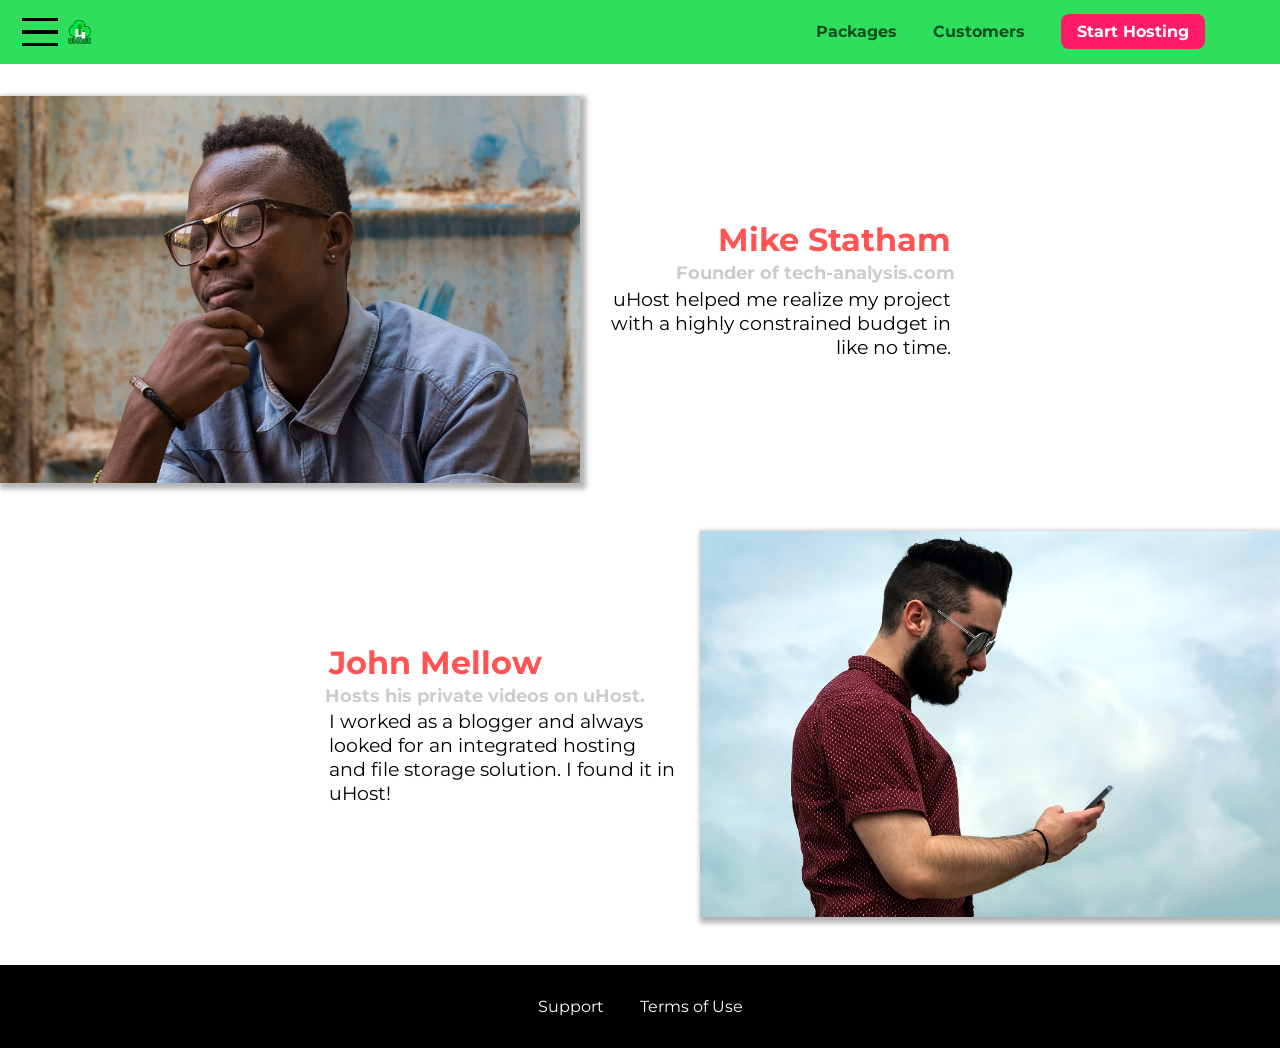
<file: 09-working-with-js-and-css/customers/index.html>
<!DOCTYPE html>
<html lang="en">
  <head>
    <meta charset="UTF-8" />
    <meta name="viewport" content="width=device-width, initial-scale=1.0" />
    <meta http-equiv="X-UA-Compatible" content="ie=edge" />
    <title>uHost Customers</title>
    <link rel="shortcut icon" href="../favicon.png" />
    <link
      href="https://fonts.googleapis.com/css?family=Anton|Montserrat:400,700"
      rel="stylesheet"
    />
    <link rel="stylesheet" href="../shared.css" />
    <link rel="stylesheet" href="customers.css" />
  </head>

  <body>
    <div class="backdrop"></div>
    <header class="main-header">
      <div>
        <button class="toggle-button">
          <span class="toggle-button__bar"></span>
          <span class="toggle-button__bar"></span>
          <span class="toggle-button__bar"></span>
        </button>
        <a href="../index.html" class="main-header__brand">
          <img
            src="../images/uhost-icon.png"
            alt="uHost - Your favorite hosting company"
          />
        </a>
      </div>
      <nav class="main-nav">
        <ul class="main-nav__items">
          <li class="main-nav__item">
            <a href="../packages/index.html">Packages</a>
          </li>
          <li class="main-nav__item">
            <a href="index.html">Customers</a>
          </li>
          <li class="main-nav__item main-nav__item--cta">
            <a href="start-hosting/index.html">Start Hosting</a>
          </li>
        </ul>
      </nav>
    </header>
    <nav class="mobile-nav">
      <ul class="mobile-nav__items">
        <li class="mobile-nav__item">
          <a href="../packages/index.html">Packages</a>
        </li>
        <li class="mobile-nav__item">
          <a href="index.html">Customers</a>
        </li>
        <li class="mobile-nav__item mobile-nav__item--cta">
          <a href="../start-hosting/index.html">Start Hosting</a>
        </li>
      </ul>
    </nav>
    <main>
      <div>
        <div class="testimonial" id="customer-1">
          <div class="testimonial__image-container">
            <img
              src="../images/customer-1.jpg"
              alt="Mike Statham - Customer"
              class="testimonial__image"
            />
          </div>
          <div class="testimonial__info">
            <h1 class="testimonial__name">Mike Statham</h1>
            <h2 class="testimonial__subtitle">
              Founder of
              <a href="tech-analysis.com">tech-analysis.com</a>
            </h2>
            <p class="testimonial__text">
              uHost helped me realize my project with a highly constrained
              budget in like no time.
            </p>
          </div>
        </div>
        <div class="testimonial" id="customer-2">
          <div class="testimonial__info">
            <h1 class="testimonial__name">John Mellow</h1>
            <h2 class="testimonial__subtitle">
              Hosts his private videos on uHost.
            </h2>
            <p class="testimonial__text">
              I worked as a blogger and always looked for an integrated hosting
              and file storage solution. I found it in uHost!
            </p>
          </div>
          <div class="testimonial__image-container">
            <img
              src="../images/customer-2.jpg"
              alt="John Mellow - Customer"
              class="testimonial__image"
            />
          </div>
        </div>
      </div>
    </main>
    <footer class="main-footer">
      <nav>
        <ul class="main-footer__links">
          <li class="main-footer__link">
            <a href="#">Support</a>
          </li>
          <li class="main-footer__link">
            <a href="#">Terms of Use</a>
          </li>
        </ul>
      </nav>
    </footer>
    <script src="../shared.js"></script>
  </body>
</html>
</file>
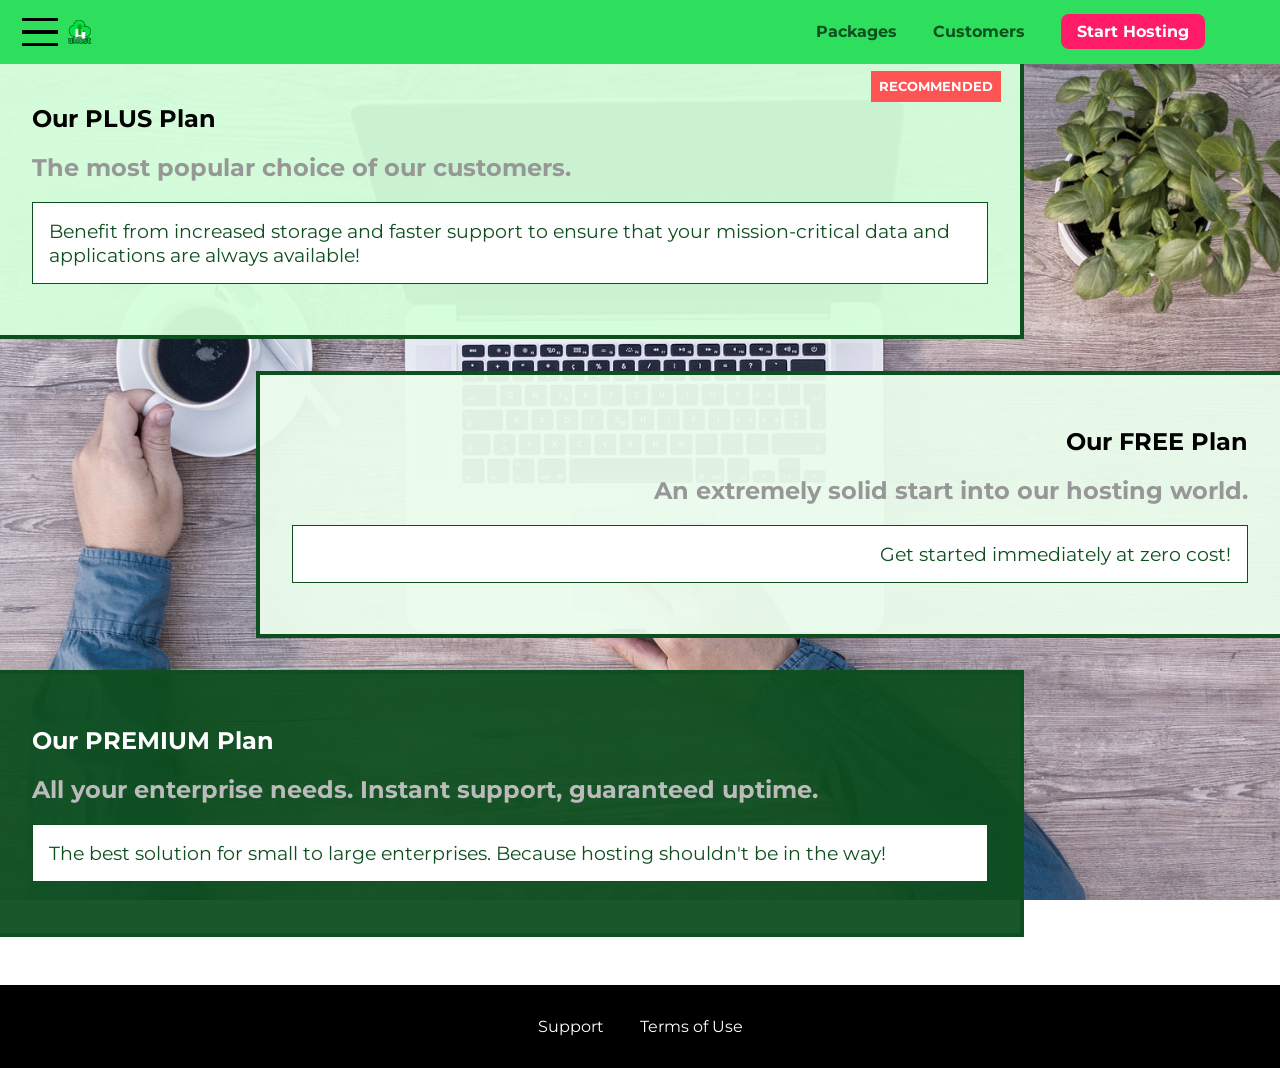
<file: 09-working-with-js-and-css/packages/index.html>
<!DOCTYPE html>
<html lang="en">
  <head>
    <meta charset="UTF-8" />
    <meta http-equiv="X-UA-Compatible" content="ie=edge" />
    <title>uHost</title>
    <link rel="shortcut icon" href="../favicon.png" />
    <link
      href="https://fonts.googleapis.com/css?family=Montserrat:400,700"
      rel="stylesheet"
    />
    <link rel="stylesheet" href="../shared.css" />
    <link rel="stylesheet" href="packages.css" />
  </head>

  <body>
    <div class="backdrop"></div>
    <div class="background"></div>
    <header class="main-header">
      <div>
        <button class="toggle-button">
          <span class="toggle-button__bar"></span>
          <span class="toggle-button__bar"></span>
          <span class="toggle-button__bar"></span>
        </button>
        <a href="../index.html" class="main-header__brand">
          <img
            src="../images/uhost-icon.png"
            alt="uHost - Your favorite hosting company"
          />
        </a>
      </div>
      <nav class="main-nav">
        <ul class="main-nav__items">
          <li class="main-nav__item">
            <a href="index.html">Packages</a>
          </li>
          <li class="main-nav__item">
            <a href="../customers/index.html">Customers</a>
          </li>
          <li class="main-nav__item main-nav__item--cta">
            <a href="../start-hosting/index.html">Start Hosting</a>
          </li>
        </ul>
      </nav>
    </header>
    <nav class="mobile-nav">
      <ul class="mobile-nav__items">
        <li class="mobile-nav__item">
          <a href="index.html">Packages</a>
        </li>
        <li class="mobile-nav__item">
          <a href="../customers/index.html">Customers</a>
        </li>
        <li class="mobile-nav__item mobile-nav__item--cta">
          <a href="../start-hosting/index.html">Start Hosting</a>
        </li>
      </ul>
    </nav>
    <main>
      <section class="package" id="plus">
        <a href="#">
          <h1 class="package__title">Our PLUS Plan</h1>
          <h2 class="package__badge">RECOMMENDED</h2>
          <h2 class="package__subtitle">
            The most popular choice of our customers.
          </h2>
          <p class="package__info">
            Benefit from increased storage and faster support to ensure that
            your mission-critical data and applications are always available!
          </p>
        </a>
      </section>
      <section class="package" id="free">
        <a href="#">
          <h1 class="package__title">Our FREE Plan</h1>
          <h2 class="package__subtitle">
            An extremely solid start into our hosting world.
          </h2>
          <p class="package__info">Get started immediately at zero cost!</p>
        </a>
      </section>
      <div class="clearfix"></div>
      <section class="package" id="premium">
        <a href="#">
          <h1 class="package__title">Our PREMIUM Plan</h1>
          <h2 class="package__subtitle">
            All your enterprise needs. Instant support, guaranteed uptime.
          </h2>
          <p class="package__info">
            The best solution for small to large enterprises. Because hosting
            shouldn't be in the way!
          </p>
        </a>
      </section>
    </main>
    <footer class="main-footer">
      <nav>
        <ul class="main-footer__links">
          <li class="main-footer__link">
            <a href="#">Support</a>
          </li>
          <li class="main-footer__link">
            <a href="#">Terms of Use</a>
          </li>
        </ul>
      </nav>
    </footer>
    <script src="../shared.js"></script>
  </body>
</html>
</file>
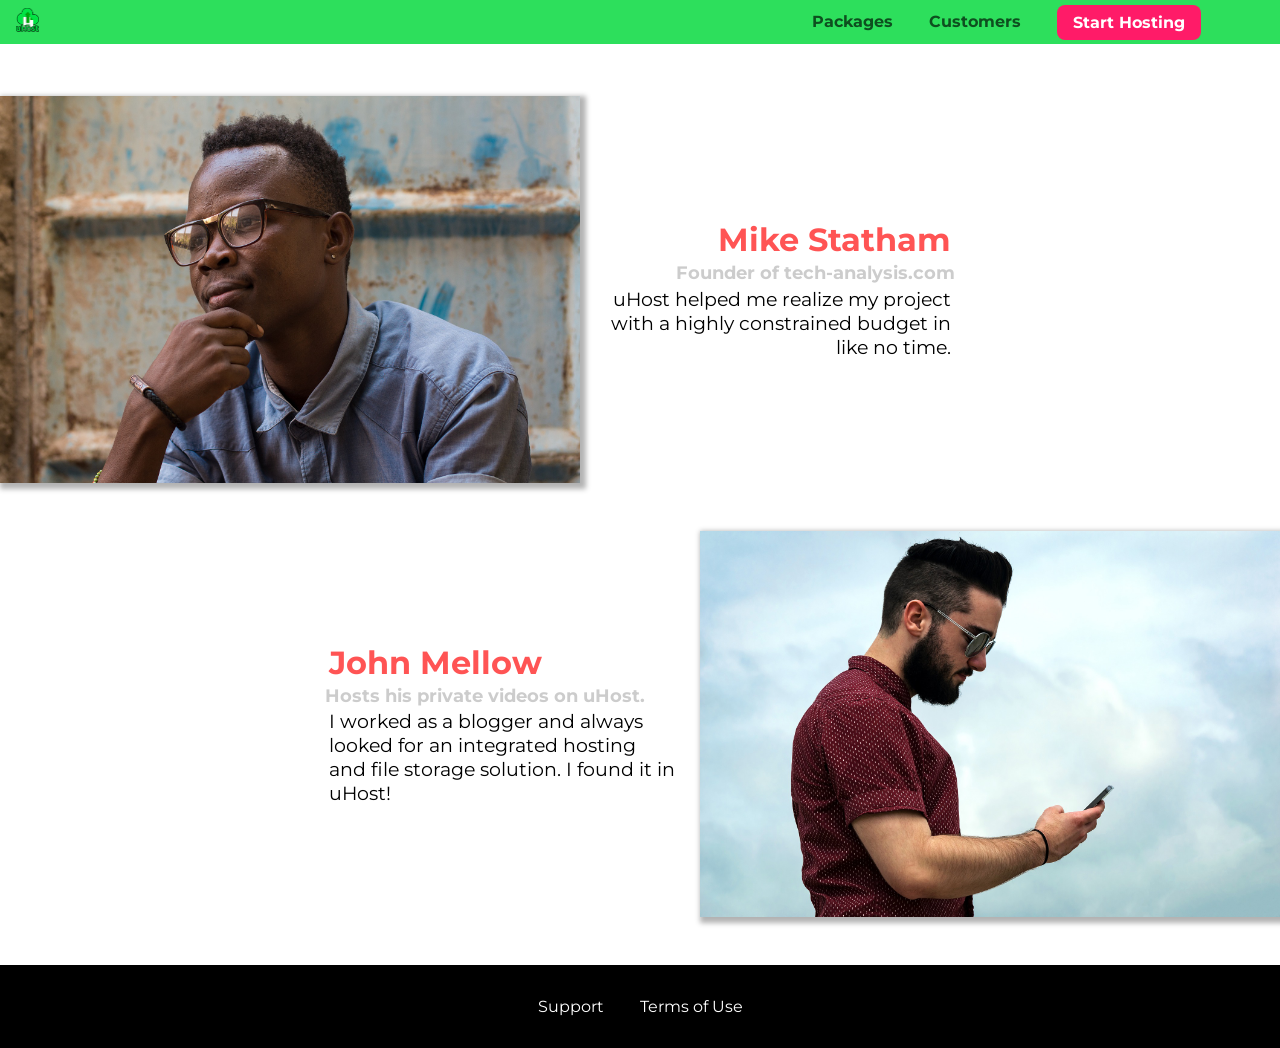
<file: css-and-js-01-adding-a-modal-starting-code/customers/index.html>
<!DOCTYPE html>
<html lang="en">

<head>
    <meta charset="UTF-8">
    <meta name="viewport" content="width=device-width, initial-scale=1.0">
    <meta http-equiv="X-UA-Compatible" content="ie=edge">
    <title>uHost Customers</title>
    <link rel="shortcut icon" href="../favicon.png">
    <link href="https://fonts.googleapis.com/css?family=Anton|Montserrat:400,700" rel="stylesheet">
    <link rel="stylesheet" href="../shared.css">
    <link rel="stylesheet" href="customers.css">
</head>

<body>
    <div class="backdrop"></div>
    <header class="main-header">
        <div>
            <a href="../index.html" class="main-header__brand">
                <img src="../images/uhost-icon.png" alt="uHost - Your favorite hosting company">
            </a>
        </div>
        <nav class="main-nav">
            <ul class="main-nav__items">
                <li class="main-nav__item">
                    <a href="../packages/index.html">Packages</a>
                </li>
                <li class="main-nav__item">
                    <a href="index.html">Customers</a>
                </li>
                <li class="main-nav__item main-nav__item--cta">
                    <a href="start-hosting/index.html">Start Hosting</a>
                </li>
            </ul>
        </nav>
    </header>
    <main>
        <div>
            <div class="testimonial" id="customer-1">
                <div class="testimonial__image-container">
                    <img src="../images/customer-1.jpg" alt="Mike Statham - Customer" class="testimonial__image">
                </div>
                <div class="testimonial__info">
                    <h1 class="testimonial__name">Mike Statham</h1>
                    <h2 class="testimonial__subtitle">Founder of
                        <a href="tech-analysis.com">tech-analysis.com</a>
                    </h2>
                    <p class="testimonial__text">uHost helped me realize my project with a highly constrained budget in like no time.</p>
                </div>
            </div>
            <div class="testimonial" id="customer-2">

                <div class="testimonial__info">
                    <h1 class="testimonial__name">John Mellow</h1>
                    <h2 class="testimonial__subtitle">Hosts his private videos on uHost.
                    </h2>
                    <p class="testimonial__text">I worked as a blogger and always looked for an integrated hosting and file storage solution. I found
                        it in uHost!
                    </p>
                </div>
                <div class="testimonial__image-container">
                    <img src="../images/customer-2.jpg" alt="John Mellow - Customer" class="testimonial__image">
                </div>
            </div>
        </div>
    </main>
    <footer class="main-footer">
        <nav>
            <ul class="main-footer__links">
                <li class="main-footer__link">
                    <a href="#">Support</a>
                </li>
                <li class="main-footer__link">
                    <a href="#">Terms of Use</a>
                </li>
            </ul>
        </nav>
    </footer>
</body>

</html>
</file>
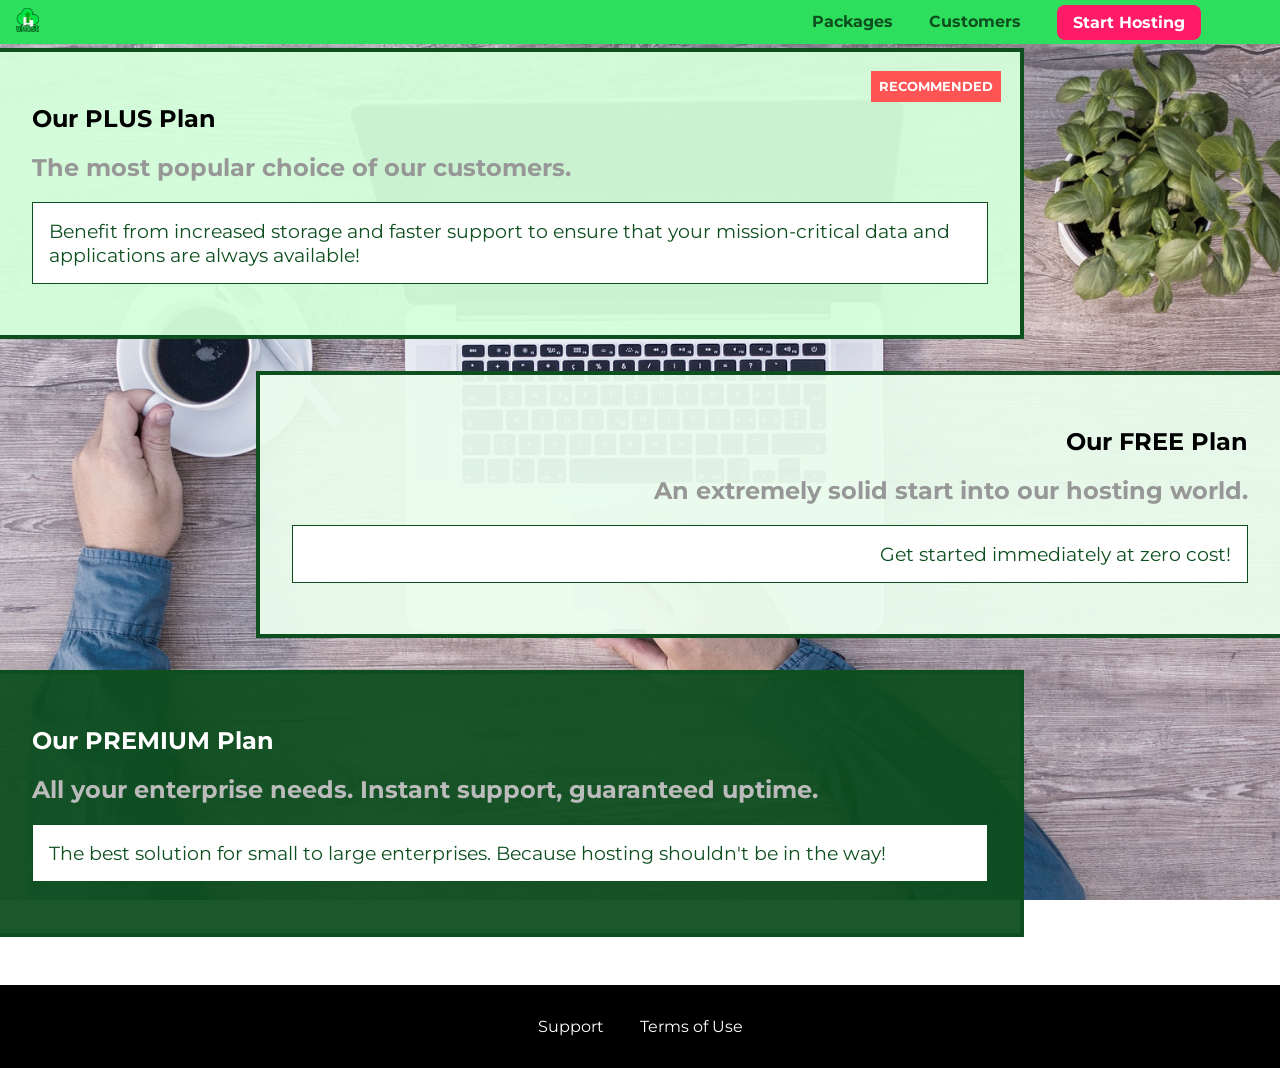
<file: css-and-js-01-adding-a-modal-starting-code/packages/index.html>
<!DOCTYPE html>
<html lang="en">

<head>
    <meta charset="UTF-8">
    <meta http-equiv="X-UA-Compatible" content="ie=edge">
    <title>uHost</title>
    <link rel="shortcut icon" href="favicon.png">
    <link href="https://fonts.googleapis.com/css?family=Montserrat:400,700" rel="stylesheet">
    <link rel="stylesheet" href="../shared.css">
    <link rel="stylesheet" href="packages.css">
</head>

<body>
    <div class="backdrop"></div>
    <div class="background"></div>
    <header class="main-header">
        <div>
            <a href="../index.html" class="main-header__brand">
                <img src="../images/uhost-icon.png" alt="uHost - Your favorite hosting company">
            </a>
        </div>
        <nav class="main-nav">
            <ul class="main-nav__items">
                <li class="main-nav__item">
                    <a href="index.html">Packages</a>
                </li>
                <li class="main-nav__item">
                    <a href="../customers/index.html">Customers</a>
                </li>
                <li class="main-nav__item main-nav__item--cta">
                    <a href="../start-hosting/index.html">Start Hosting</a>
                </li>
            </ul>
        </nav>
    </header>
    <main>
        <section class="package" id="plus">
            <a href="#">
                <h1 class="package__title">Our PLUS Plan</h1>
                <h2 class="package__badge">RECOMMENDED</h2>
                <h2 class="package__subtitle">The most popular choice of our customers.</h2>
                <p class="package__info">Benefit from increased storage and faster support to ensure that your mission-critical data and applications
                    are always available!</p>
            </a>
        </section>
        <section class="package" id="free">
            <a href="#">
                <h1 class="package__title">Our FREE Plan</h1>
                <h2 class="package__subtitle">An extremely solid start into our hosting world.</h2>
                <p class="package__info">Get started immediately at zero cost!</p>
            </a>
        </section>
        <div class="clearfix"></div>
        <section class="package" id="premium">
            <a href="#">
                <h1 class="package__title">Our PREMIUM Plan</h1>
                <h2 class="package__subtitle">All your enterprise needs. Instant support, guaranteed uptime. </h2>
                <p class="package__info">The best solution for small to large enterprises. Because hosting shouldn't be in the way!</p>
            </a>
        </section>
    </main>
    <footer class="main-footer">
        <nav>
            <ul class="main-footer__links">
                <li class="main-footer__link">
                    <a href="#">Support</a>
                </li>
                <li class="main-footer__link">
                    <a href="#">Terms of Use</a>
                </li>
            </ul>
        </nav>
    </footer>
</body>

</html>
</file>
<file: 09-working-with-js-and-css/shared.css>
* {
  box-sizing: border-box;
}

body {
  font-family: "Montserrat", sans-serif;
  margin: 0;
}

.backdrop {
  position: fixed;
  display: none;
  top: 0;
  left: 0;
  z-index: 100;
  width: 100vw;
  height: 100vh;
  background: rgba(0, 0, 0, 0.5);
}

.main-header {
  width: 100%;
  position: fixed;
  top: 0;
  left: 0;
  background: #2ddf5c;
  padding: 0.5rem 1rem;
  z-index: 1;
}

.main-header > div {
  display: inline-block;
  vertical-align: middle;
}

.main-header__brand {
  color: #0e4f1f;
  text-decoration: none;
  font-weight: bold;
  font-size: 1.5rem;
  height: 1.5rem;
  /* width: 20px; */
  display: inline-block;
  vertical-align: middle;
}

.main-header__brand img {
  height: 100%;
  /* width: 100%; */
}

.toggle-button {
  width: 3rem;
  background: transparent;
  border: none;
  cursor: pointer;
  padding-top: 0;
  padding-bottom: 0;
  vertical-align: middle;
}

.toggle-button:focus {
  outline: none;
}

.toggle-button__bar {
  width: 100%;
  height: 0.2rem;
  background: black;
  display: block;
  margin: 0.6rem 0;
}

.main-nav {
  display: inline-block;
  text-align: right;
  width: calc(100% - 122px);
  vertical-align: middle;
}

.main-nav__items {
  margin: 0;
  padding: 0;
  list-style: none;
}

.main-nav__item {
  display: inline-block;
  margin: 0 1rem;
}

.main-nav__item a,
.mobile-nav__item a {
  text-decoration: none;
  color: #0e4f1f;
  font-weight: bold;
  padding: 0.2rem 0;
}

.main-nav__item a:hover,
.main-nav__item a:active {
  color: white;
  border-bottom: 5px solid white;
}

.main-nav__item--cta a,
.mobile-nav__item--cta a {
  color: white;
  background: #ff1b68;
  padding: 0.5rem 1rem;
  border-radius: 8px;
}

.main-nav__item--cta a:hover,
.main-nav__item--cta a:active,
.mobile-nav__item--cta a:hover,
.mobile-nav__item--cta a:active {
  color: #ff1b68;
  background: white;
  border: none;
}

.main-footer {
  background: black;
  padding: 2rem;
  margin-top: 3rem;
}

.main-footer__links {
  list-style: none;
  margin: 0;
  padding: 0;
  text-align: center;
}

.main-footer__link {
  display: inline-block;
  margin: 0 1rem;
}

.main-footer__link a {
  color: white;
  text-decoration: none;
}

.main-footer__link a:hover,
.main-footer__link a:active {
  color: #ccc;
}

.button {
  background: #0e4f1f;
  color: white;
  font: inherit;
  border: 1.5px solid #0e4f1f;
  padding: 0.5rem;
  border-radius: 8px;
  font-weight: bold;
  cursor: pointer;
}

.button:hover,
.button:active {
  background: white;
  color: #0e4f1f;
}

.button:focus {
  outline: none;
}
.mobile-nav {
  display: none;
  position: fixed;
  z-index: 101;
  top: 0;
  left: 0;
  background: white;
  width: 80%;
  height: 100vh;
}

.mobile-nav__items {
  width: 90%;
  height: 100%;
  list-style: none;
  margin: 10% auto;
  padding: 0;
  text-align: center;
}

.mobile-nav__item {
  margin: 1rem 0;
}

.mobile-nav__item a {
  font-size: 1.5rem;
}

.open {
  display: block !important;
}
</file>
<file: 09-working-with-js-and-css/main.css>
#product-overview {
  background: linear-gradient(to top, rgba(80, 68, 18, 0.6) 10%, transparent),
    url("images/freedom.jpg") left 10% bottom 70% / cover no-repeat border-box,
    #ff1b68;
  /* background-image: url("freedom.jpg");
    background-size: cover;
    background-position: left 10% bottom 20%; */
  /* background-repeat: no-repeat;
    background-origin: border-box;
    background-clip: border-box; */
  /* background-image: linear-gradient(180deg, red 70%, blue 60%, rgba(0,0,0,0.5)); */
  /* background-image: radial-gradient(ellipse farthest-corner at 20% 50%, red, blue 70%, green); */
  width: 100vw;
  height: 33vh;
  margin-top: 2.75rem;
  /* border: 5px dashed red; */
  position: relative;
}

.section-title {
  color: #2ddf5c;
  text-align: center;
}

#product-overview h1 {
  color: white;
  font-family: "Anton", sans-serif;
  position: absolute;
  bottom: 5%;
  left: 3%;
}

.plan__list {
  width: 80%;
  margin: auto;
  text-align: center;
}

.plan {
  background: #d5ffdc;
  text-align: center;
  padding: 1rem;
  margin: 0.5rem;
  display: inline-block;
  width: 30%;
  vertical-align: middle;
}

.plan--highlighted {
  background: #19b84c;
  color: white;
  box-shadow: 2px 2px 2px 2px rgba(0, 0, 0, 0.5);
}

.plan__annotation {
  background: white;
  color: #19b84c;
  padding: 0.5rem;
  box-shadow: 2px 2px 2px 2px rgba(0, 0, 0, 0.5);
  border-radius: 8px;
}

.plan__title {
  color: #0e4f1f;
}

.plan__price {
  color: #858585;
}

.plan--highlighted .plan__title {
  color: white;
}

.plan--highlighted .plan__price {
  color: #0e4f1f;
}

.plan__features {
  list-style: none;
  margin: 0;
  padding: 0;
}

.plan__feature {
  margin: 0.5rem 0;
}

#key-features {
  background: #ff1b68;
  margin-top: 5rem;
  padding: 1rem;
}

#key-features .section-title {
  color: white;
  margin: 2rem;
}

.key-feature__list {
  list-style: none;
  margin: 0;
  padding: 0;
  text-align: center;
}

.key-feature {
  display: inline-block;
  width: 30%;
  vertical-align: top;
}

.key-feature__image {
  background: #ffcede;
  width: 128px;
  height: 128px;
  border: 2px solid #424242;
  border-radius: 50%;
  margin: auto;
  padding: 1.5rem;
}

.key-feature__description {
  text-align: center;
  font-weight: bold;
  color: white;
  font-size: 1.2rem;
}

/* h1 {
    font-family: sans-serif;
} */
.modal {
  position: fixed;
  display: none;
  z-index: 200;
  top: 20%;
  left: 30%;
  width: 40%;
  background: white;
  padding: 1rem;
  border: 1px solid #ccc;
  box-shadow: 1px 1px 1px rgba(0, 0, 0, 0.5);
}

.modal__title {
  text-align: center;
  margin: 0 0 1rem 0;
}

.modal__actions {
  text-align: center;
}

.modal__action {
  border: 1px solid #0e4f1f;
  background: #0e4f1f;
  text-decoration: none;
  color: white;
  font: inherit;
  padding: 0.5rem 1rem;
  cursor: pointer;
}

.modal__action:hover,
.modal__action:active {
  background: #2ddf5c;
  border-color: #2ddf5c;
}

.modal__action--negative {
  background: red;
  border-color: red;
}

.modal__action--negative:hover,
.modal__action--negative:active {
  background: #ff5454;
  border-color: #ff5454;
}
</file>
<file: css-and-js-01-adding-a-modal-starting-code/shared.css>
* {
    box-sizing: border-box;
}

body {
    font-family: 'Montserrat', sans-serif;
    margin: 0;
}

.backdrop {
    position: fixed;
    display: none;
    top: 0;
    left: 0;
    z-index: 100;
    width: 100vw;
    height: 100vh;
    background: rgba(0,0,0,0.5);
}

.main-header {
    width: 100%;
    position: fixed;
    top: 0;
    left: 0;
    background: #2ddf5c;
    padding: 0.5rem 1rem;
    z-index: 1;
}

.main-header > div {
    display: inline-block;
    vertical-align: middle;
}

.main-header__brand {
    color: #0e4f1f;
    text-decoration: none;
    font-weight: bold;
    font-size: 1.5rem;
    height: 1.5rem;
    /* width: 20px; */
    display: inline-block;
}

.main-header__brand img {
    height: 100%;
    /* width: 100%; */
}

.main-nav {
    display: inline-block;
    text-align: right;
    width: calc(100% - 74px);
    vertical-align: middle;
}

.main-nav__items {
    margin: 0;
    padding: 0;
    list-style: none;
}

.main-nav__item {
    display: inline-block;
    margin: 0 1rem;
}

.main-nav__item a {
    text-decoration: none;
    color: #0e4f1f;
    font-weight: bold;
    padding: 0.2rem 0;
}

.main-nav__item a:hover,
.main-nav__item a:active {
    color: white;
    border-bottom: 5px solid white;
}

.main-nav__item--cta a {
    color: white;
    background: #ff1b68;
    padding: 0.5rem 1rem;
    border-radius: 8px;
}

.main-nav__item--cta a:hover,
.main-nav__item--cta a:active {
    color: #ff1b68;
    background: white;
    border: none;
}

.main-footer {
    background: black;
    padding: 2rem;
    margin-top: 3rem;
}

.main-footer__links {
    list-style: none;
    margin: 0;
    padding: 0;
    text-align: center;
}

.main-footer__link {
    display: inline-block;
    margin: 0 1rem;
}

.main-footer__link a {
    color: white;
    text-decoration: none;
}

.main-footer__link a:hover,
.main-footer__link a:active {
    color: #ccc;
}

.button {
    background: #0e4f1f;
    color: white;
    font: inherit;
    border: 1.5px solid #0e4f1f;
    padding: 0.5rem;
    border-radius: 8px;
    font-weight: bold;
    cursor: pointer;
}

.button:hover,
.button:active {
    background: white;
    color: #0e4f1f;
}

.button:focus {
    outline: none;
}
</file>
<file: css-and-js-01-adding-a-modal-starting-code/main.css>
#product-overview {
  background: linear-gradient(to top, rgba(80, 68, 18, 0.6) 10%, transparent),
    url("images/freedom.jpg") left 10% bottom 70% / cover no-repeat border-box,
    #ff1b68;
  /* background-image: url("freedom.jpg");
    background-size: cover;
    background-position: left 10% bottom 20%; */
  /* background-repeat: no-repeat;
    background-origin: border-box;
    background-clip: border-box; */
  /* background-image: linear-gradient(180deg, red 70%, blue 60%, rgba(0,0,0,0.5)); */
  /* background-image: radial-gradient(ellipse farthest-corner at 20% 50%, red, blue 70%, green); */
  width: 100vw;
  height: 33vh;
  margin-top: 2.75rem;
  /* border: 5px dashed red; */
  position: relative;
}

.section-title {
  color: #2ddf5c;
  text-align: center;
}

#product-overview h1 {
  color: white;
  font-family: "Anton", sans-serif;
  position: absolute;
  bottom: 5%;
  left: 3%;
}

.plan__list {
  width: 80%;
  margin: auto;
  text-align: center;
}

.plan {
  background: #d5ffdc;
  text-align: center;
  padding: 1rem;
  margin: 0.5rem;
  display: inline-block;
  width: 30%;
  vertical-align: middle;
}

.plan--highlighted {
  background: #19b84c;
  color: white;
  box-shadow: 2px 2px 2px 2px rgba(0, 0, 0, 0.5);
}

.plan__annotation {
  background: white;
  color: #19b84c;
  padding: 0.5rem;
  box-shadow: 2px 2px 2px 2px rgba(0, 0, 0, 0.5);
  border-radius: 8px;
}

.plan__title {
  color: #0e4f1f;
}

.plan__price {
  color: #858585;
}

.plan--highlighted .plan__title {
  color: white;
}

.plan--highlighted .plan__price {
  color: #0e4f1f;
}

.plan__features {
  list-style: none;
  margin: 0;
  padding: 0;
}

.plan__feature {
  margin: 0.5rem 0;
}

#key-features {
  background: #ff1b68;
  margin-top: 5rem;
  padding: 1rem;
}

#key-features .section-title {
  color: white;
  margin: 2rem;
}

.key-feature__list {
  list-style: none;
  margin: 0;
  padding: 0;
  text-align: center;
}

.key-feature {
  display: inline-block;
  width: 30%;
  vertical-align: top;
}

.key-feature__image {
  background: #ffcede;
  width: 128px;
  height: 128px;
  border: 2px solid #424242;
  border-radius: 50%;
  margin: auto;
  padding: 1.5rem;
}

.key-feature__description {
  text-align: center;
  font-weight: bold;
  color: white;
  font-size: 1.2rem;
}

/* h1 {
    font-family: sans-serif;
} */
.modal {
  position: fixed;
  display: none;
  z-index: 200;
  top: 20%;
  left: 30%;
  width: 40%;
  background: white;
  padding: 1rem;
  border: 1px solid #ccc;
  box-shadow: 1px 1px 1px rgba(0, 0, 0, 0.5);
}

.modal__title {
  text-align: center;
  margin: 0 0 1rem 0;
}

.modal__actions {
  text-align: center;
}

.modal__action {
  border: 1px solid #0e4f1f;
  background: #0e4f1f;
  text-decoration: none;
  color: white;
  font: inherit;
  padding: 0.5rem 1rem;
  cursor: pointer;
}

.modal__action:hover,
.modal__action:active {
  background: #2ddf5c;
  border-color: #2ddf5c;
}

.modal__action--negative {
  background: red;
  border-color: red;
}

.modal__action--negative:hover,
.modal__action--negative:active {
  background: #ff5454;
  border-color: #ff5454;
}
</file>
<file: 09-working-with-js-and-css/customers/customers.css>
.testimonial {
    font-size: 1.2rem;
    margin: 3rem 0;
  }
  
  .testimonial__list {
    width: 80%;
    margin: auto;
  }
  
  .testimonial:first-of-type {
    margin-top: 6rem;
  }

  .testimonial__image-container {
    width: 65%;
    max-width: 580px;
    display: inline-block;
    vertical-align: middle;
    box-shadow: 3px 3px 5px 3px rgba(0,0,0,0.3);
  }

  .testimonial__image {
    width: 100%;
    vertical-align: top;
  }
  
  .testimonial__info {
    text-align: right;
    padding: 0.9rem;
    display: inline-block;
    vertical-align: middle;
    width: 30%;
  }
  
  #customer-2.testimonial {
    text-align: right;
  }
  
  #customer-2 .testimonial__info {
    text-align: left;
  }
  
  .testimonial__name {
    margin: 0.2rem;
    color: #ff5454;
    font-size: 2rem;
  }
  
  .testimonial__subtitle {
    margin: 0;
    font-size: 1.1rem;
    color: #ccc;
  }
  
  .testimonial__subtitle a {
    color: inherit;
    text-decoration: none;
  }
  
  .testimonial__subtitle a:hover,
  .testimonial__subtitle a:active {
    color: #7a7a7a;
  }

  .testimonial__text {
    margin: 0.2rem;
  }
</file>
<file: 09-working-with-js-and-css/packages/packages.css>
main {
    padding-top: 2rem;
}

.background {
    background: url("../images/plans-background.jpg") center/cover;
    filter: grayscale(40%);
    width: 100vw;
    height: 100vh;
    position: fixed;
    z-index: -1;
}

.package {
    width: 80%;
    margin: 1rem 0;
    border: 4px solid #0e4f1f;
    border-left: none;
    position: relative;
}

.package:hover,
.package:active {
    box-shadow: 2px 2px 4px rgba(0,0,0,0.5);
    border-color: #ff5454;
    /* border-color: #ff5454 !important; */
}

.package a {
    text-decoration: none;
    color: inherit;
    display: block;
    padding: 2rem;
}

.package__badge {
    position: absolute;
    top: 0;
    right: 0;
    margin: 1.2rem;
    font-size: 0.8rem;
    color: white;
    background: #ff5454;
    padding: 0.5rem;
}

.package__subtitle {
    color: #979797;
}

.package__info {
    padding: 1rem;
    border: 1px solid #0e4f1f;
    font-size: 1.2rem;
    color: #0e4f1f;
    background: white;
}

.clearfix {
    clear: both;
}

#plus {
    background: rgba(213, 255, 220, 0.95);
}

#free {
    background: rgba(234, 252, 237, 0.95);
    float: right;
    border-right: none;
    border-left: 4px solid #0e4f1f;
    text-align: right;
}

#free:hover,
#free:active {
    border-left-color: #ff5454;
}

#premium {
    background: rgba(14, 79, 31, 0.95);
}

#premium .package__title {
    color: white;
}

#premium .package__subtitle {
    color: #bbb;
}
</file>
<file: css-and-js-01-adding-a-modal-starting-code/customers/customers.css>
.testimonial {
    font-size: 1.2rem;
    margin: 3rem 0;
  }
  
  .testimonial__list {
    width: 80%;
    margin: auto;
  }
  
  .testimonial:first-of-type {
    margin-top: 6rem;
  }

  .testimonial__image-container {
    width: 65%;
    max-width: 580px;
    display: inline-block;
    vertical-align: middle;
    box-shadow: 3px 3px 5px 3px rgba(0,0,0,0.3);
  }

  .testimonial__image {
    width: 100%;
    vertical-align: top;
  }
  
  .testimonial__info {
    text-align: right;
    padding: 0.9rem;
    display: inline-block;
    vertical-align: middle;
    width: 30%;
  }
  
  #customer-2.testimonial {
    text-align: right;
  }
  
  #customer-2 .testimonial__info {
    text-align: left;
  }
  
  .testimonial__name {
    margin: 0.2rem;
    color: #ff5454;
    font-size: 2rem;
  }
  
  .testimonial__subtitle {
    margin: 0;
    font-size: 1.1rem;
    color: #ccc;
  }
  
  .testimonial__subtitle a {
    color: inherit;
    text-decoration: none;
  }
  
  .testimonial__subtitle a:hover,
  .testimonial__subtitle a:active {
    color: #7a7a7a;
  }

  .testimonial__text {
    margin: 0.2rem;
  }
</file>
<file: css-and-js-01-adding-a-modal-starting-code/packages/packages.css>
main {
    padding-top: 2rem;
}

.background {
    background: url("../images/plans-background.jpg") center/cover;
    filter: grayscale(40%);
    width: 100vw;
    height: 100vh;
    position: fixed;
    z-index: -1;
}

.package {
    width: 80%;
    margin: 1rem 0;
    border: 4px solid #0e4f1f;
    border-left: none;
    position: relative;
}

.package:hover,
.package:active {
    box-shadow: 2px 2px 4px rgba(0,0,0,0.5);
    border-color: #ff5454;
    /* border-color: #ff5454 !important; */
}

.package a {
    text-decoration: none;
    color: inherit;
    display: block;
    padding: 2rem;
}

.package__badge {
    position: absolute;
    top: 0;
    right: 0;
    margin: 1.2rem;
    font-size: 0.8rem;
    color: white;
    background: #ff5454;
    padding: 0.5rem;
}

.package__subtitle {
    color: #979797;
}

.package__info {
    padding: 1rem;
    border: 1px solid #0e4f1f;
    font-size: 1.2rem;
    color: #0e4f1f;
    background: white;
}

.clearfix {
    clear: both;
}

#plus {
    background: rgba(213, 255, 220, 0.95);
}

#free {
    background: rgba(234, 252, 237, 0.95);
    float: right;
    border-right: none;
    border-left: 4px solid #0e4f1f;
    text-align: right;
}

#free:hover,
#free:active {
    border-left-color: #ff5454;
}

#premium {
    background: rgba(14, 79, 31, 0.95);
}

#premium .package__title {
    color: white;
}

#premium .package__subtitle {
    color: #bbb;
}
</file>
